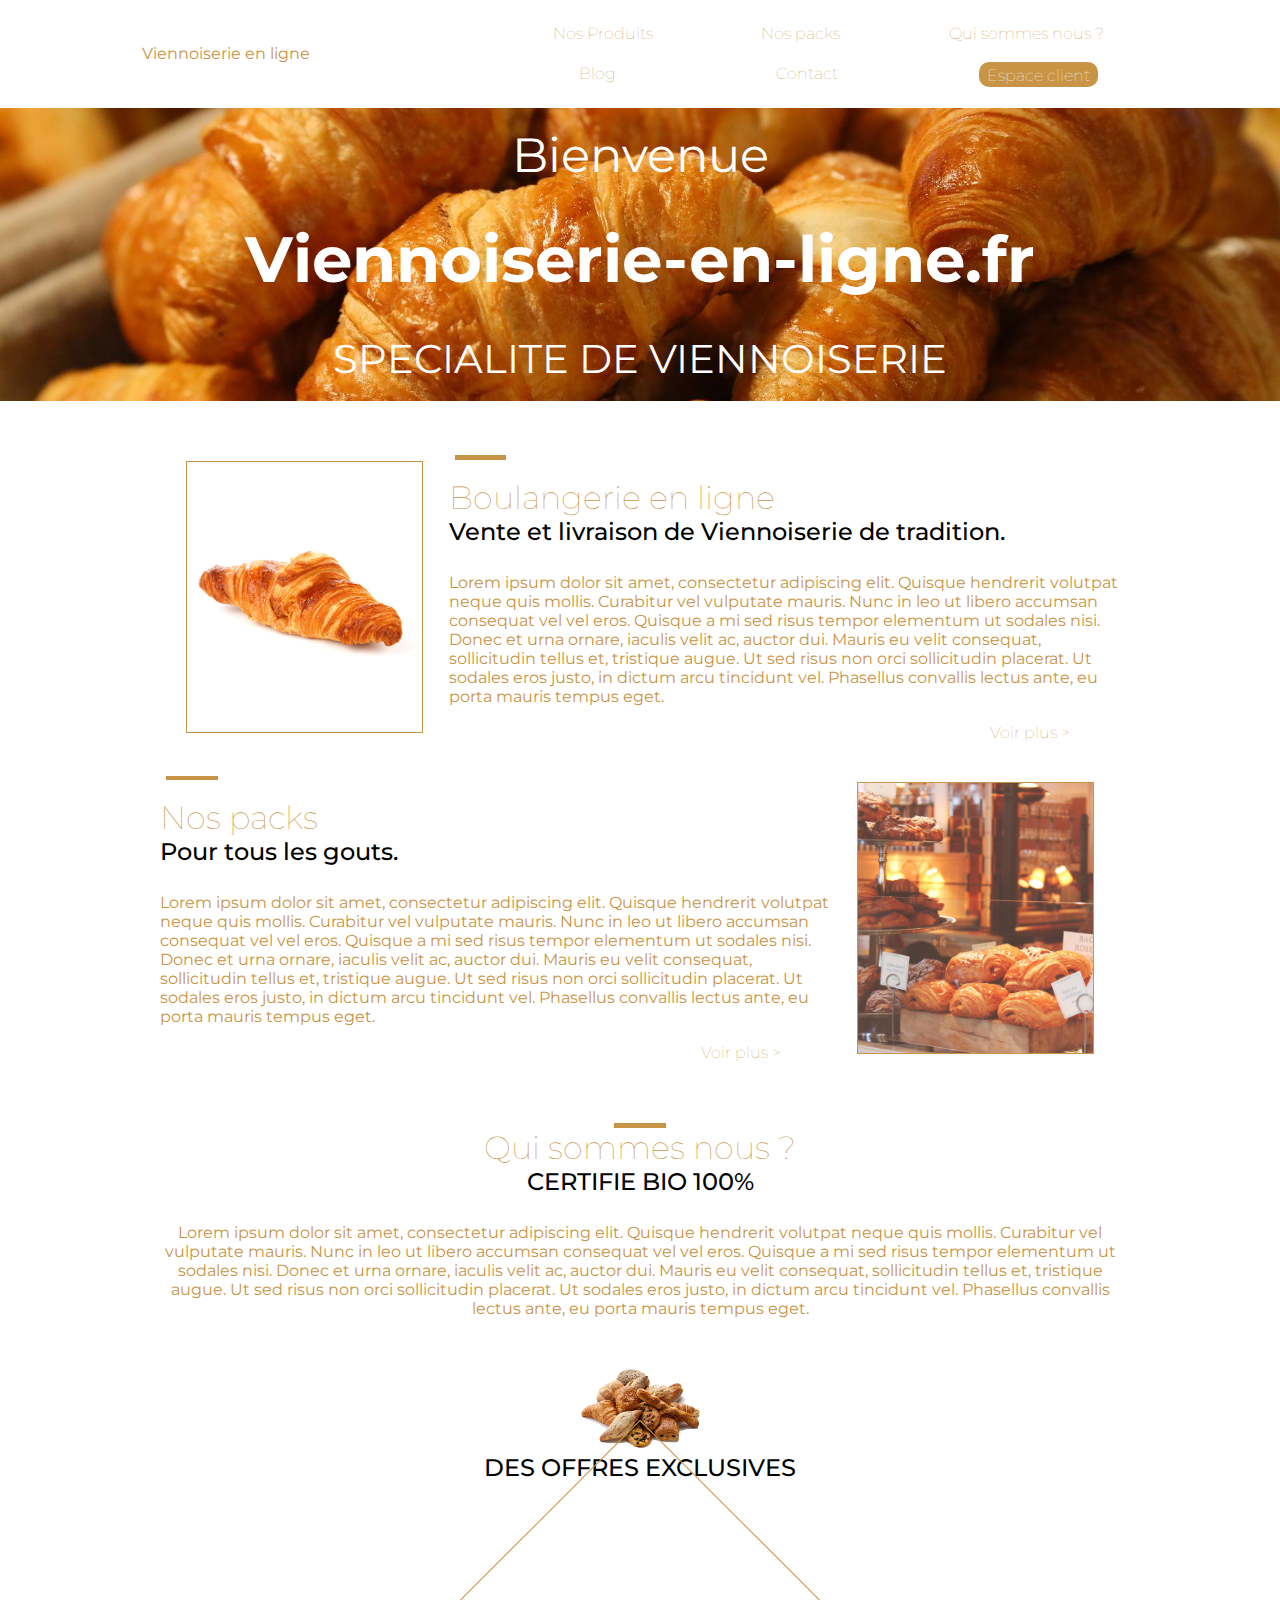
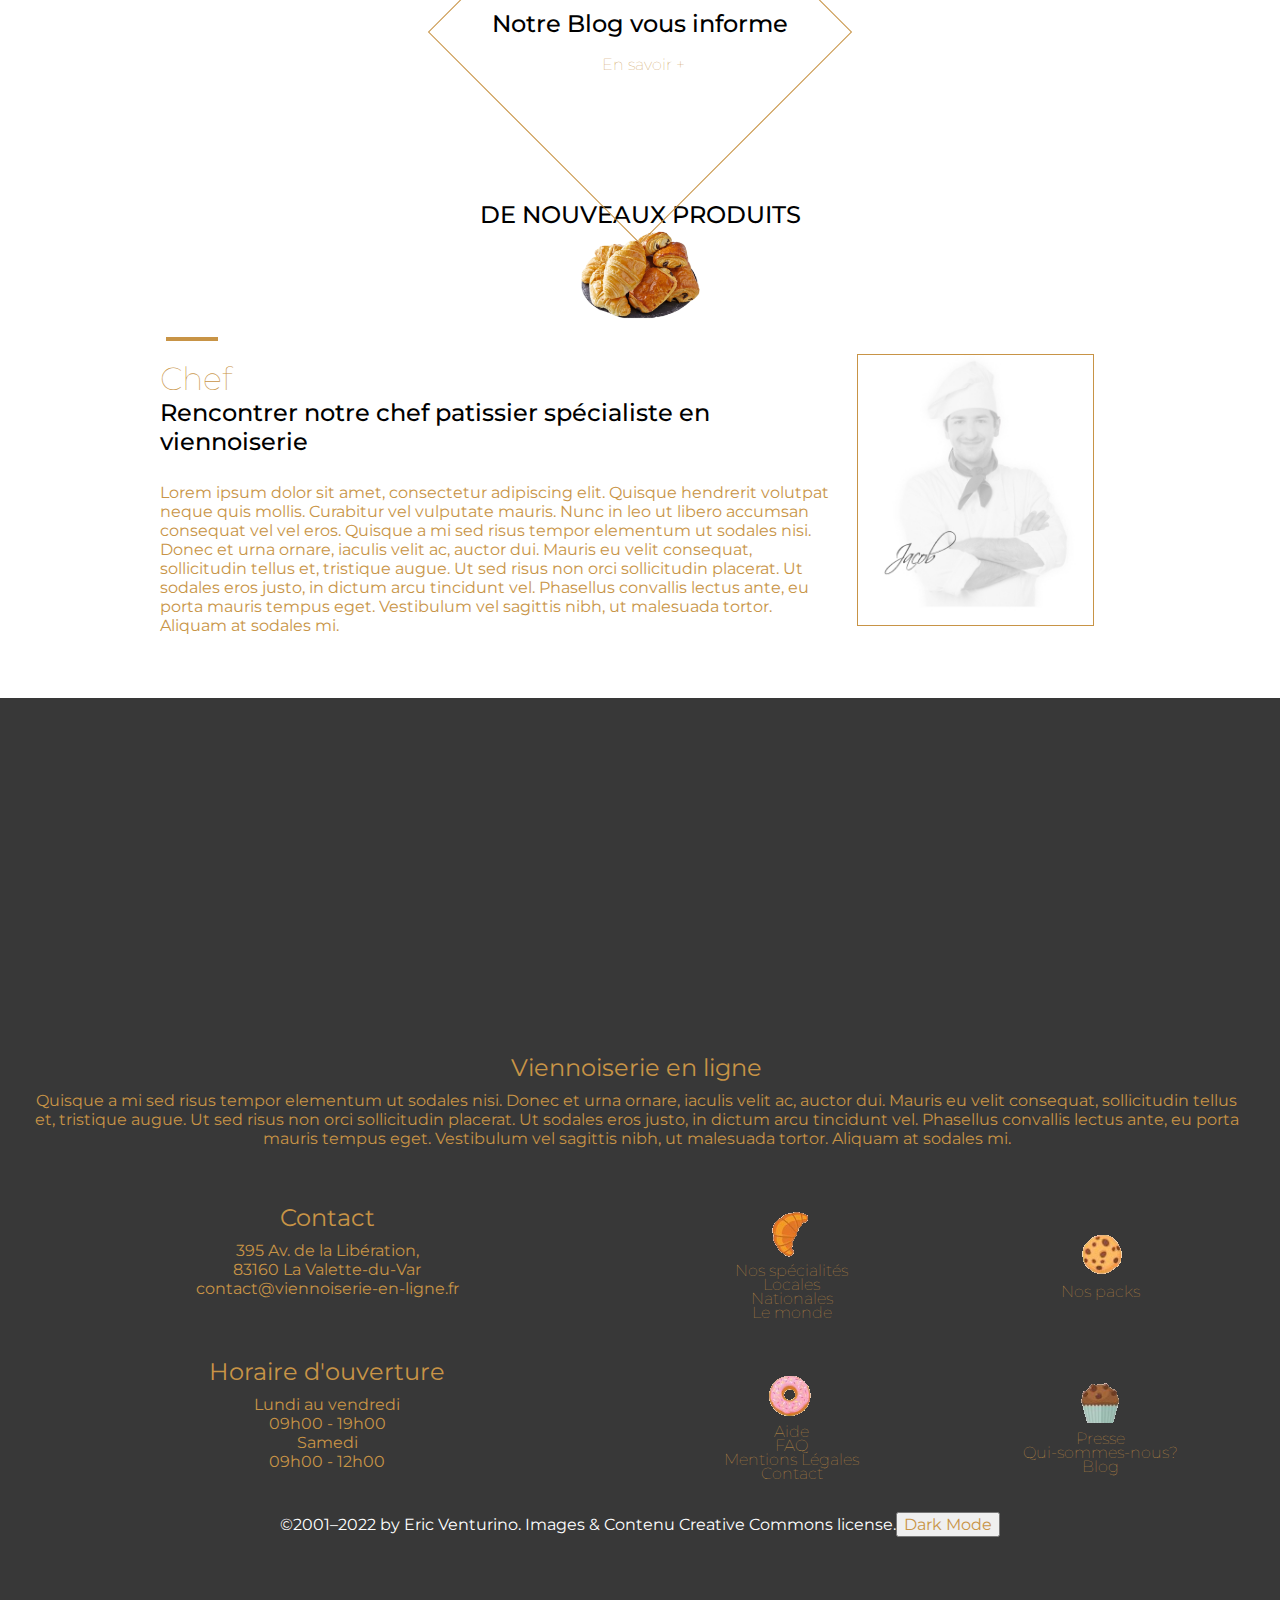
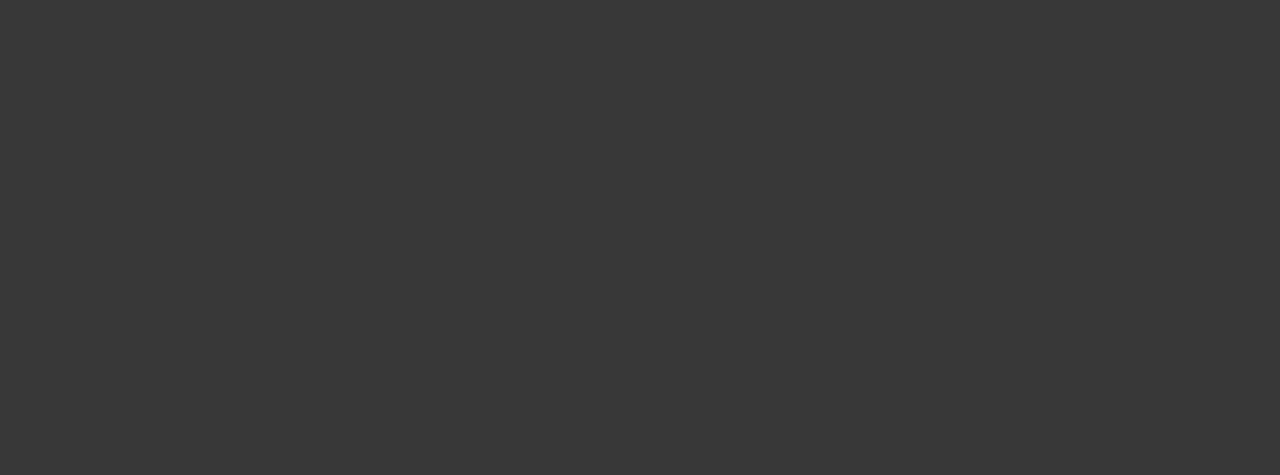
<file: index.html>
<!DOCTYPE html>
<html lang="fr">

<head>
    <meta charset="UTF-8">
    <meta http-equiv="X-UA-Compatible" content="IE=edge, chrome=1">
    <meta name="viewport" content="width=device-width, minimum-scale=1">
    <link rel="stylesheet" href="./css/index.css">
    <link rel="preconnect" href="https://fonts.googleapis.com">
    <link rel="preconnect" href="https://fonts.gstatic.com" crossorigin>
    <link href="https://fonts.googleapis.com/css2?family=Montserrat:wght@400;700&display=swap" rel="stylesheet">
    <link rel="icon" type="image" href="https://img.icons8.com/emoji/344/croissant-emoji.png">
    <script src="./script/script_menu.js" defer></script>
    <title>Viennoiserie-en-ligne</title>
</head>

<body>

    <!--  barre de menu -->
    <header>
        <nav class="nav-bar">
            <div class="Logo">
                <h4><a href="index.html">Viennoiserie en ligne</a></h4>
            </div>
            <ul class="nav-links">
                <li>
                    <a href="./pages/nos_produits.html">Nos Produits</a>
                </li>
                <li>
                    <a href="./pages/nos_packs.html">Nos packs</a>
                </li>
                <li>
                    <a href="./pages/qui_sommes_nous.html">Qui sommes nous ?</a>
                </li>
                <li>
                    <a href="./pages/blog.html">Blog</a>
                </li>
                <li>
                    <a href="./pages/contact.html">Contact</a>
                </li>
                <li>
                    <a href="../pages/espace_client.html" class="client">Espace client</a>
                </li>
            </ul>
            <div class="burger">
                <div class="line1"></div>
                <div class="line2"></div>
                <div class="line3"></div>
            </div>
        </nav>
        <section class="presentation">
            <p class="bienvenue"> Bienvenue</p>
            <h1>
                Viennoiserie-en-ligne.fr
            </h1>
            <p class="specialite">SPECIALITE DE VIENNOISERIE</p>
        </section>
    </header>
    <main>
        <article>
            
            <section>
                <div class="bloc-1">
                    <div class="carre">
                        <div class="croissant image"></div>
                    </div>
                    <div class="container-droite">
                        <div class="barre"></div>
                        <h2>Boulangerie en ligne</h2>
                        <h3 class="">Vente et livraison de Viennoiserie de tradition.</h3>
                        <p class="text">Lorem ipsum dolor sit amet, consectetur adipiscing elit. Quisque hendrerit
                            volutpat neque quis mollis. Curabitur vel vulputate mauris. Nunc in leo ut libero
                            accumsan
                            consequat vel vel eros. Quisque a mi sed risus tempor elementum ut sodales nisi. Donec
                            et
                            urna ornare, iaculis velit ac, auctor dui. Mauris eu velit consequat, sollicitudin
                            tellus
                            et, tristique augue. Ut sed risus non orci sollicitudin placerat. Ut sodales eros justo,
                            in
                            dictum arcu tincidunt vel. Phasellus convallis lectus ante, eu porta mauris tempus eget.
                        </p>
                        <p class="plus"><a href="./pages/qui_sommes_nous.html">Voir plus ></a> </p>
                    </div>
                </div>
            </section>
            <section class="bloc-2">
                <div class="container-gauche">
                    <div class="barre"></div>
                    <h2>Nos packs</h2>
                    <h3>Pour tous les gouts.</h3>
                    <p class="text">Lorem ipsum dolor sit amet, consectetur adipiscing elit. Quisque hendrerit
                        volutpat
                        neque quis mollis. Curabitur vel vulputate mauris. Nunc in leo ut libero accumsan consequat
                        vel
                        vel eros. Quisque a mi sed risus tempor elementum ut sodales nisi. Donec et urna ornare,
                        iaculis
                        velit ac, auctor dui. Mauris eu velit consequat, sollicitudin tellus et, tristique augue. Ut
                        sed
                        risus non orci sollicitudin placerat. Ut sodales eros justo, in dictum arcu tincidunt vel.
                        Phasellus convallis lectus ante, eu porta mauris tempus eget. </p>
                    <p class="plus"><a href="./pages/nos_packs.html"> Voir plus ></a> </p>
                </div>
                <div class="carre">
                    <div class=" imageb boutique"></div>
                </div>
            </section>
            <section class="bloc-3">
                <div class="center">
                    <div class="barre auto"></div>
                    <h2>Qui sommes nous ?</h2>
                    <h3>CERTIFIE BIO 100%</h3>
                    <p class="text">Lorem ipsum dolor sit amet, consectetur adipiscing elit. Quisque hendrerit volutpat
                        neque quis mollis. Curabitur vel vulputate mauris. Nunc in leo ut libero accumsan consequat vel
                        vel eros. Quisque a mi sed risus tempor elementum ut sodales nisi. Donec et urna ornare, iaculis
                        velit ac, auctor dui. Mauris eu velit consequat, sollicitudin tellus et, tristique augue. Ut sed
                        risus non orci sollicitudin placerat. Ut sodales eros justo, in dictum arcu tincidunt vel.
                        Phasellus convallis lectus ante, eu porta mauris tempus eget. </p>
                </div>
            </section>
            <section class="bloc-4">
                <div class="image-bloc">
                    <div class="offre image"></div>
                    <h3 class="decallage">DES OFFRES EXCLUSIVES</h3>
                </div>
                <div>
                    <div class="losange"></div>
                    <h3 class="blog">Notre Blog vous informe</h3>
                    <p class="plus"><a href="#" class="savoir"> En savoir +</a> </p>
                </div>
                <div class="image-bloc2">
                    <h3 class="decallage">DE NOUVEAUX PRODUITS</h3>
                    <div class="produit image"></div>
                </div>
            </section>
            <section class="bloc-5">
                <div class="container-gauche">
                    <div class="barre"></div>
                    <h2>Chef</h2>
                    <h3>Rencontrer notre chef patissier spécialiste en viennoiserie</h3>
                    <p class="text">Lorem ipsum dolor sit amet, consectetur adipiscing elit. Quisque hendrerit
                        volutpat
                        neque quis mollis. Curabitur vel vulputate mauris. Nunc in leo ut libero accumsan consequat
                        vel
                        vel
                        eros. Quisque a mi sed risus tempor elementum ut sodales nisi. Donec et urna ornare, iaculis
                        velit
                        ac, auctor dui. Mauris eu velit consequat, sollicitudin tellus et, tristique augue. Ut sed
                        risus
                        non
                        orci sollicitudin placerat. Ut sodales eros justo, in dictum arcu tincidunt vel. Phasellus
                        convallis
                        lectus ante, eu porta mauris tempus eget. Vestibulum vel sagittis nibh, ut malesuada tortor.
                        Aliquam
                        at sodales mi. </p>
                </div>
                <div class="carre">
                    <div class=" image chef"></div>
                </div>
            </section>

     
        </article>
    </main>
    <footer class="footerm">
        <section class="bloc-6">
            <iframe
                src="https://www.google.com/maps/embed?pb=!1m18!1m12!1m3!1d2747.7785322341974!2d5.989501835651352!3d43.14296636477895!2m3!1f0!2f0!3f0!3m2!1i1024!2i768!4f13.1!3m3!1m2!1s0x12c91986a2866f79%3A0x529f1469823dc58a!2sAFPA!5e0!3m2!1sfr!2sfr!4v1656308183826!5m2!1sfr!2sfr"
                style="border:0;" class="map"></iframe>
        </section>
        <div class="tableau">
            <div class="element1">
                <p class="titre-footer">Viennoiserie en ligne</p>
                <p class="text-footer">Quisque a mi sed risus tempor elementum ut sodales nisi. Donec et urna
                    ornare,
                    iaculis
                    velit
                    ac, auctor dui. Mauris eu velit consequat, sollicitudin tellus et, tristique augue. Ut sed
                    risus
                    non
                    orci sollicitudin placerat. Ut sodales eros justo, in dictum arcu tincidunt vel. Phasellus
                    convallis
                    lectus ante, eu porta mauris tempus eget. Vestibulum vel sagittis nibh, ut malesuada tortor.
                    Aliquam
                    at sodales mi.</p>
            </div>
            <div class="element2">
                <p class="titre-footer">Contact</p>
                <p class="text-footer">395 Av. de la Libération,<br> 83160 La Valette-du-Var
                    <br> contact@viennoiserie-en-ligne.fr
                </p>
            </div>
            <div class="element3">
                <p class="titre-footer">Horaire d'ouverture</p>
                <p class="text-footer">Lundi au vendredi<br> 09h00 - 19h00 <br>
                    Samedi <br>09h00 - 12h00
                </p>
            </div>
            <div class="element4">
                <li><a href="#">Nos spécialités</a></li>
                <li><a href="#">Locales</a></li>
                <li><a href="#">Nationales</a></li>
                <li><a href="#">Le monde</a></li>
            </div>
            <div class="element5">
                <li><a href="./pages/nos_packs.html">Nos packs</a></li>
            </div>
            <div class="element6">
                <li><a href="#">Aide</a></li>
                <li><a href="#">FAQ</a></li>
                <li><a href="#">Mentions Légales</a></li>
                <li><a href="./pages/contact.html">Contact</a></li>
            </div>
            <div class="element7">
                <li><a href="#">Presse</a></li>
                <li><a href="./pages/qui_sommes_nous.html">Qui-sommes-nous?</a></li>
                <li><a href="./pages/blog.html">Blog</a></li>
            </div>
        </div>
        <p class="corporate"> ©2001–2022 by Eric Venturino. Images & Contenu Creative Commons license.<button>Dark Mode</button></p>
    </footer>
</body>

</html>
</file>
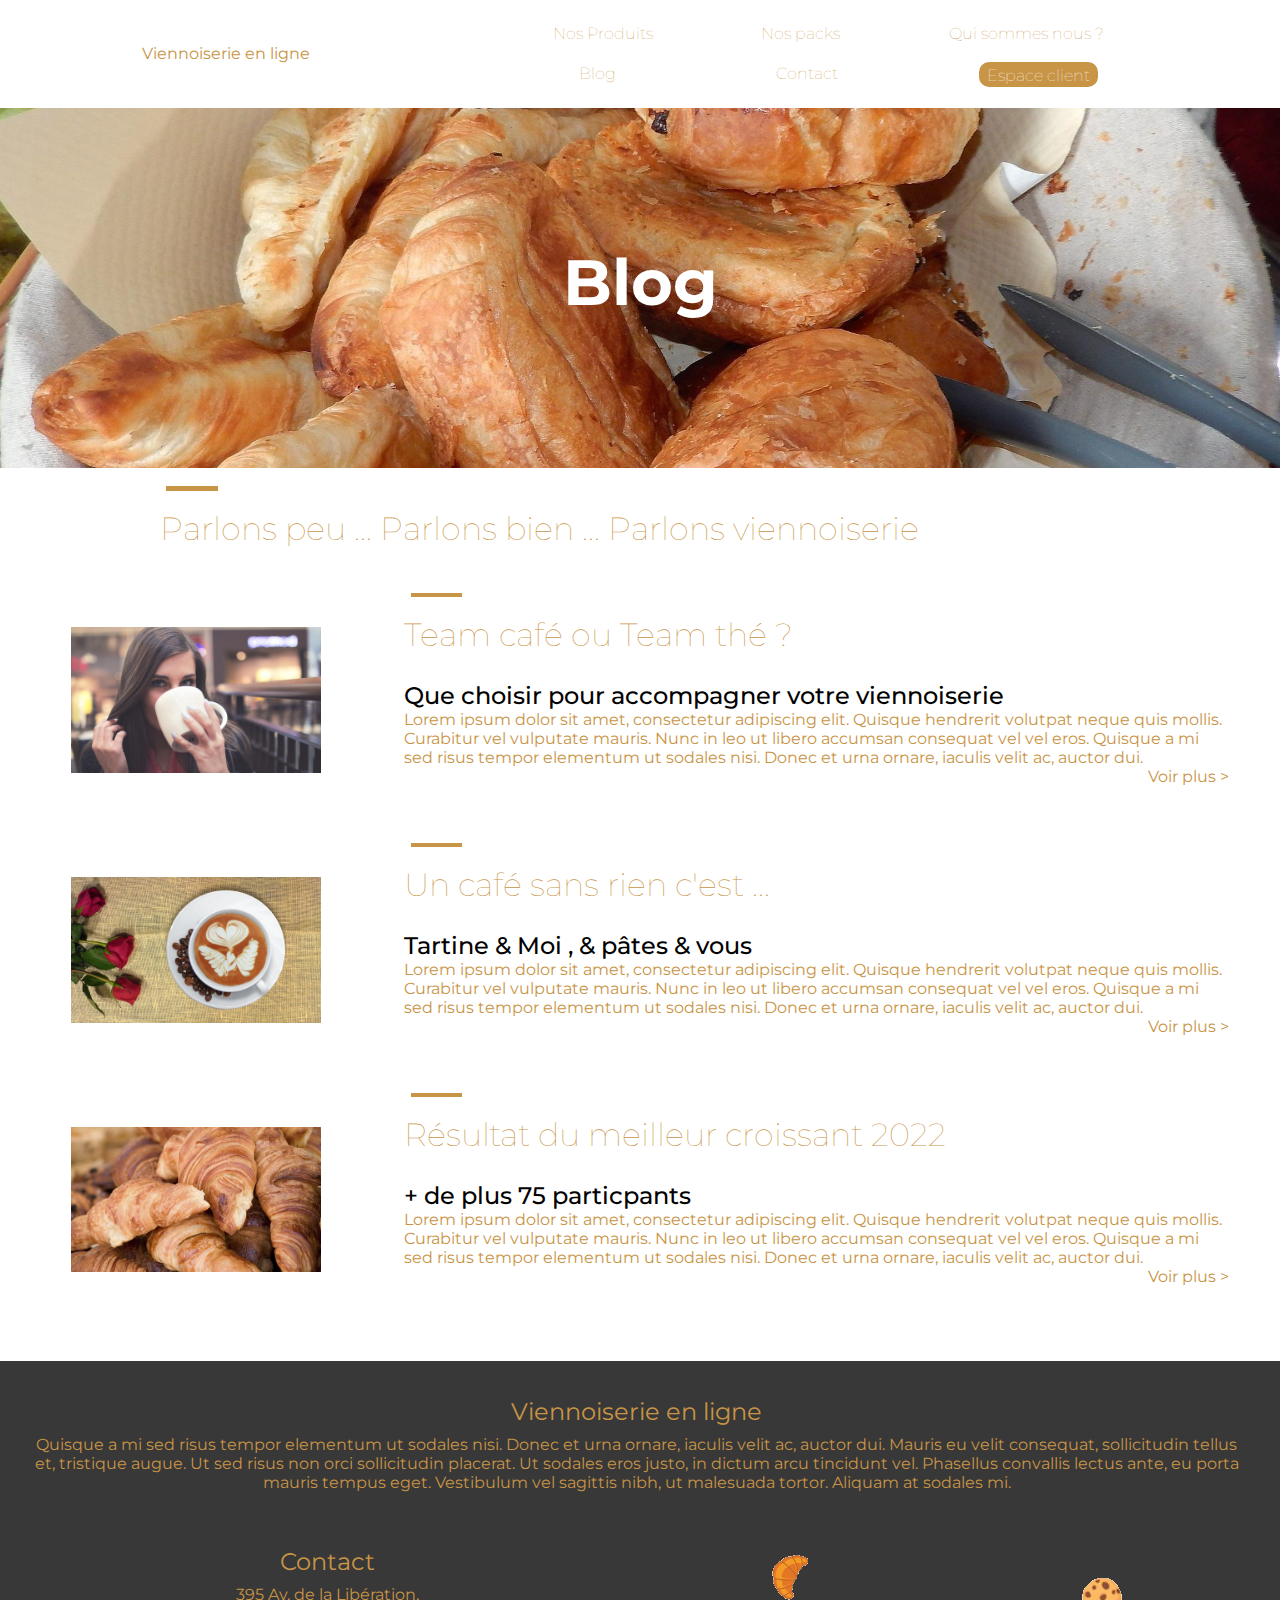
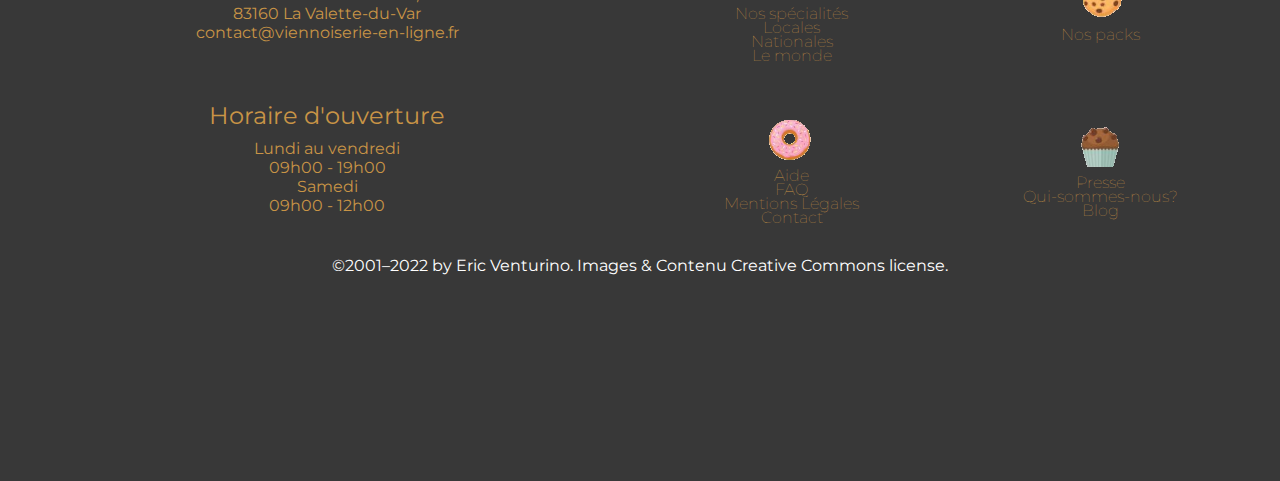
<file: pages/blog.html>
<!DOCTYPE html>
<html lang="fr">

<head>
    <meta charset="UTF-8">
    <meta http-equiv="X-UA-Compatible" content="IE=edge, chrome=1">
    <meta name="viewport" content="width=device-width, minimum-scale=1">
    <link rel="stylesheet" href="../css/index.css">
    <link rel="stylesheet" href="../css/pages_style.css">
    <link rel="preconnect" href="https://fonts.googleapis.com">
    <link rel="preconnect" href="https://fonts.gstatic.com" crossorigin>
    <link href="https://fonts.googleapis.com/css2?family=Montserrat:wght@400;700&display=swap" rel="stylesheet">
    <link rel="icon" type="image" href="https://img.icons8.com/emoji/344/croissant-emoji.png">
    <script src="../script/script_menu.js" defer></script>
    <title>Viennoiserie-en-ligne</title>
</head>

<body>

    <!--  barre de menu -->
    <header>
        <nav class="nav-bar">
            <div class="Logo">
                <h4><a href="../index.html">Viennoiserie en ligne</a></h4>
            </div>
            <ul class="nav-links">
                <li>
                    <a href="../pages/nos_produits.html">Nos Produits</a>
                </li>
                <li>
                    <a href="../pages/nos_packs.html">Nos packs</a>
                </li>
                <li>
                    <a href="../pages/qui_sommes_nous.html">Qui sommes nous ?</a>
                </li>
                <li>
                    <a href="../pages/blog.html">Blog</a>
                </li>
                <li>
                    <a href="../pages/contact.html">Contact</a>
                </li>
                <li>
                    <a href="../pages/espace_client.html" class="client">Espace client</a>
                </li>
            </ul>
            <div class="burger">
                <div class="line1"></div>
                <div class="line2"></div>
                <div class="line3"></div>
            </div>
        </nav>
        <section class="top-page mon-blog">
            <h1>
                Blog
            </h1>
        </section>
    </header>
    <main>
        <article>
           
            <section class="colonne-bloc reprise">
                <div class="barre"></div>
                <h2>Parlons peu ... Parlons bien ... Parlons viennoiserie</h2>
            </section>
            <section class="bloc-2 bloc-blog">
                <div class="image-produit team-cafe"></div>
                <div class="deca">
                    <div class="barre"></div>
                    <h2>Team café ou Team thé ?</h2>
                    <h3>Que choisir pour accompagner votre viennoiserie</h3>
                    <p>Lorem ipsum dolor sit amet, consectetur adipiscing elit. Quisque hendrerit volutpat neque quis
                        mollis. Curabitur vel vulputate mauris. Nunc in leo ut libero accumsan consequat vel vel eros.
                        Quisque a mi sed risus tempor elementum ut sodales nisi. Donec et urna ornare, iaculis velit ac,
                        auctor dui.</p>
                    <p class="plus">Voir plus ></p>
                </div>
            </section>
            <section class="bloc-2 bloc-blog">
                <div class="image-produit cafe-sans">

                </div>
                <div class="deca">
                    <div class="barre"></div>
                    <h2>Un café sans rien c'est ...</h2>
                    <h3>Tartine & Moi , & pâtes & vous</h3>
                    <p>Lorem ipsum dolor sit amet, consectetur adipiscing elit. Quisque hendrerit volutpat neque quis
                        mollis. Curabitur vel vulputate mauris. Nunc in leo ut libero accumsan consequat vel vel eros.
                        Quisque a mi sed risus tempor elementum ut sodales nisi. Donec et urna ornare, iaculis velit ac,
                        auctor dui.</p>
                    <p class="plus">Voir plus ></p>
                </div>
            </section>
            <section class="bloc-2 bloc-blog">
                <div class="image-produit concours"></div>
                <div class="deca">
                    <div class="barre"></div>
                    <h2>Résultat du meilleur croissant 2022</h2>
                    <h3>+ de plus 75 particpants</h3>
                    <p>Lorem ipsum dolor sit amet, consectetur adipiscing elit. Quisque hendrerit volutpat neque
                        quis
                        mollis. Curabitur vel vulputate mauris. Nunc in leo ut libero accumsan consequat vel vel
                        eros.
                        Quisque a mi sed risus tempor elementum ut sodales nisi. Donec et urna ornare, iaculis velit
                        ac,
                        auctor dui.</p>
                    <p class="plus">Voir plus ></p>
                </div>
            </section>

        </article>
    </main>
    <footer>

        <div class="tableau">
            <div class="element1">
                <p class="titre-footer">Viennoiserie en ligne</p>
                <p class="text-footer">Quisque a mi sed risus tempor elementum ut sodales nisi. Donec et urna
                    ornare,
                    iaculis
                    velit
                    ac, auctor dui. Mauris eu velit consequat, sollicitudin tellus et, tristique augue. Ut sed
                    risus
                    non
                    orci sollicitudin placerat. Ut sodales eros justo, in dictum arcu tincidunt vel. Phasellus
                    convallis
                    lectus ante, eu porta mauris tempus eget. Vestibulum vel sagittis nibh, ut malesuada tortor.
                    Aliquam
                    at sodales mi.</p>
            </div>
            <div class="element2">
                <p class="titre-footer">Contact</p>
                <p class="text-footer">395 Av. de la Libération,<br> 83160 La Valette-du-Var
                    <br> contact@viennoiserie-en-ligne.fr
                </p>
            </div>
            <div class="element3">
                <p class="titre-footer">Horaire d'ouverture</p>
                <p class="text-footer">Lundi au vendredi<br> 09h00 - 19h00 <br>
                    Samedi <br>09h00 - 12h00
                </p>
            </div>
            <div class="element4">
                <li><a href="#">Nos spécialités</a></li>
                <li><a href="#">Locales</a></li>
                <li><a href="#">Nationales</a></li>
                <li><a href="#">Le monde</a></li>
            </div>
            <div class="element5">
                <li><a href="./pages/nos_packs.html">Nos packs</a></li>
            </div>
            <div class="element6">
                <li><a href="#">Aide</a></li>
                <li><a href="#">FAQ</a></li>
                <li><a href="#">Mentions Légales</a></li>
                <li><a href="./pages/contact.html">Contact</a></li>
            </div>
            <div class="element7">
                <li><a href="#">Presse</a></li>
                <li><a href="./pages/qui_sommes_nous.html">Qui-sommes-nous?</a></li>
                <li><a href="./pages/blog.html">Blog</a></li>
            </div>
        </div>
        <p class="corporate"> ©2001–2022 by Eric Venturino. Images & Contenu Creative Commons license.</p>
    </footer>
</body>

</html>
</file>
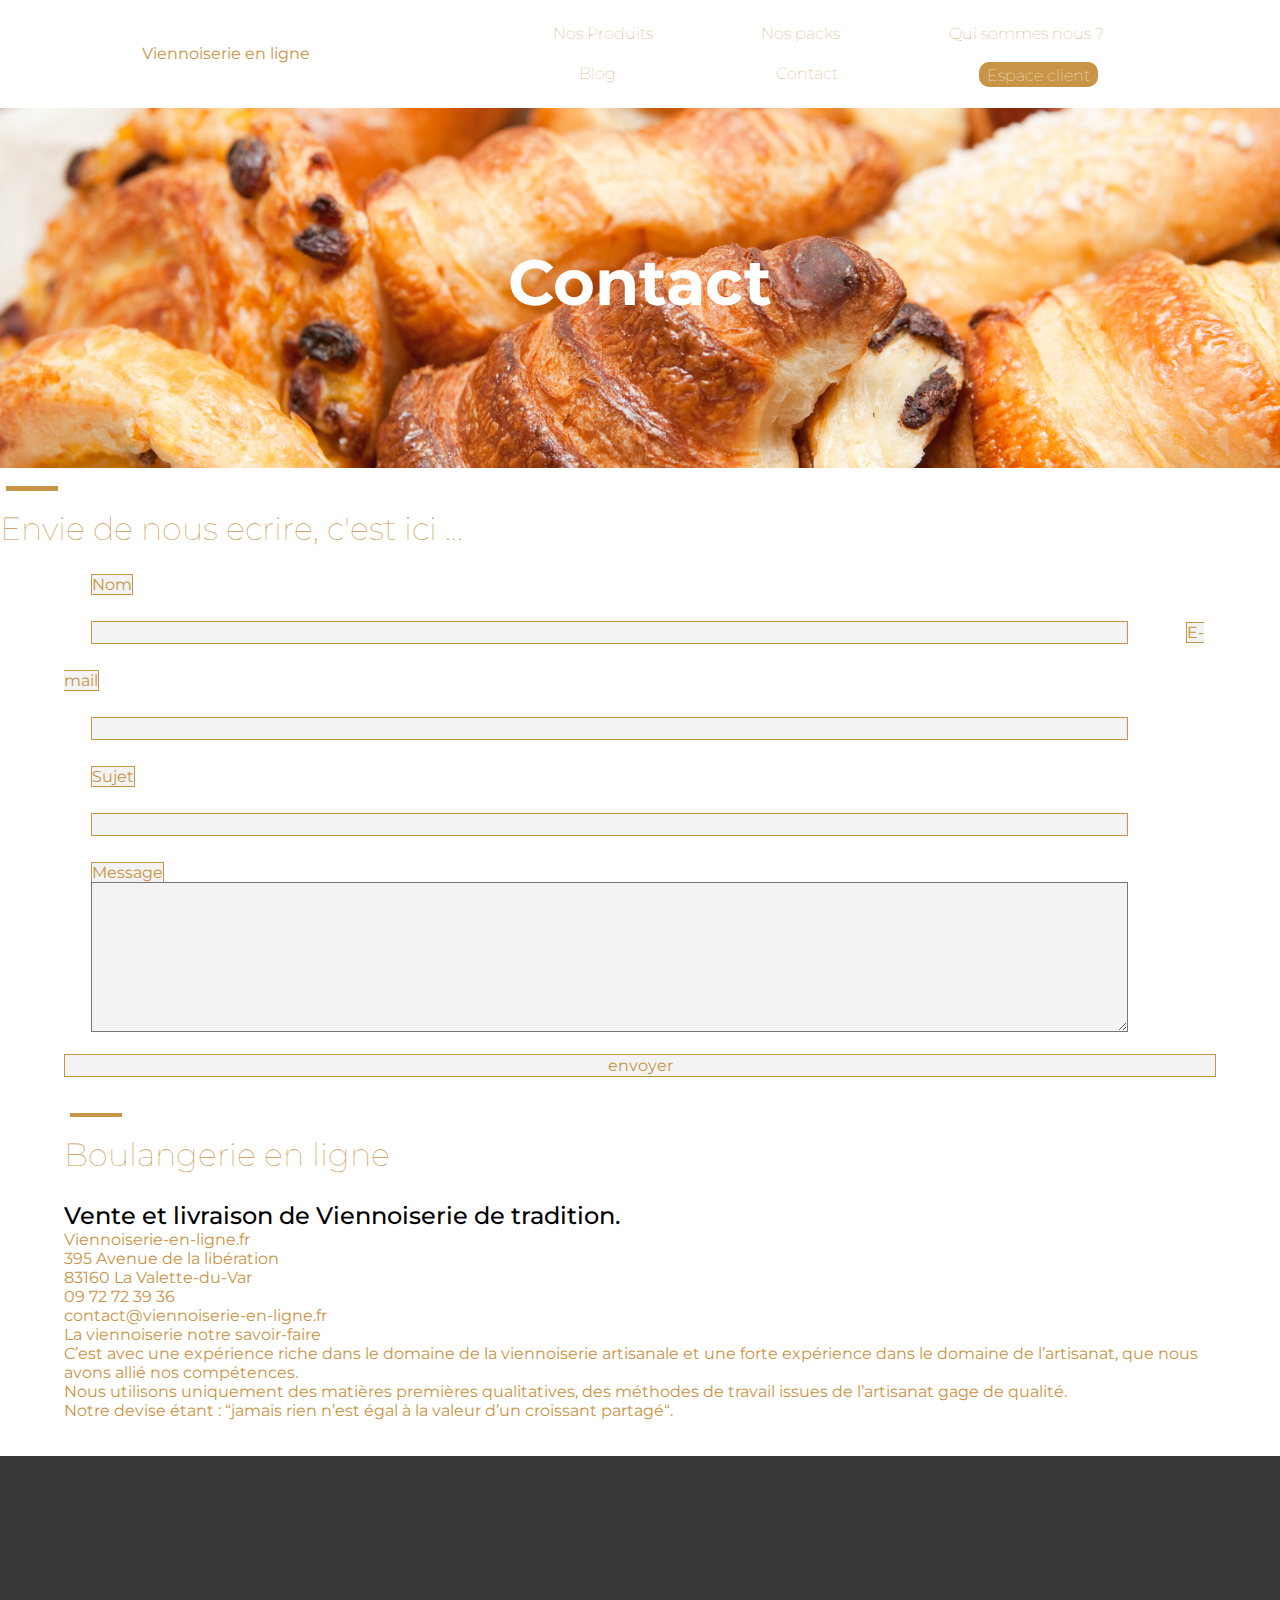
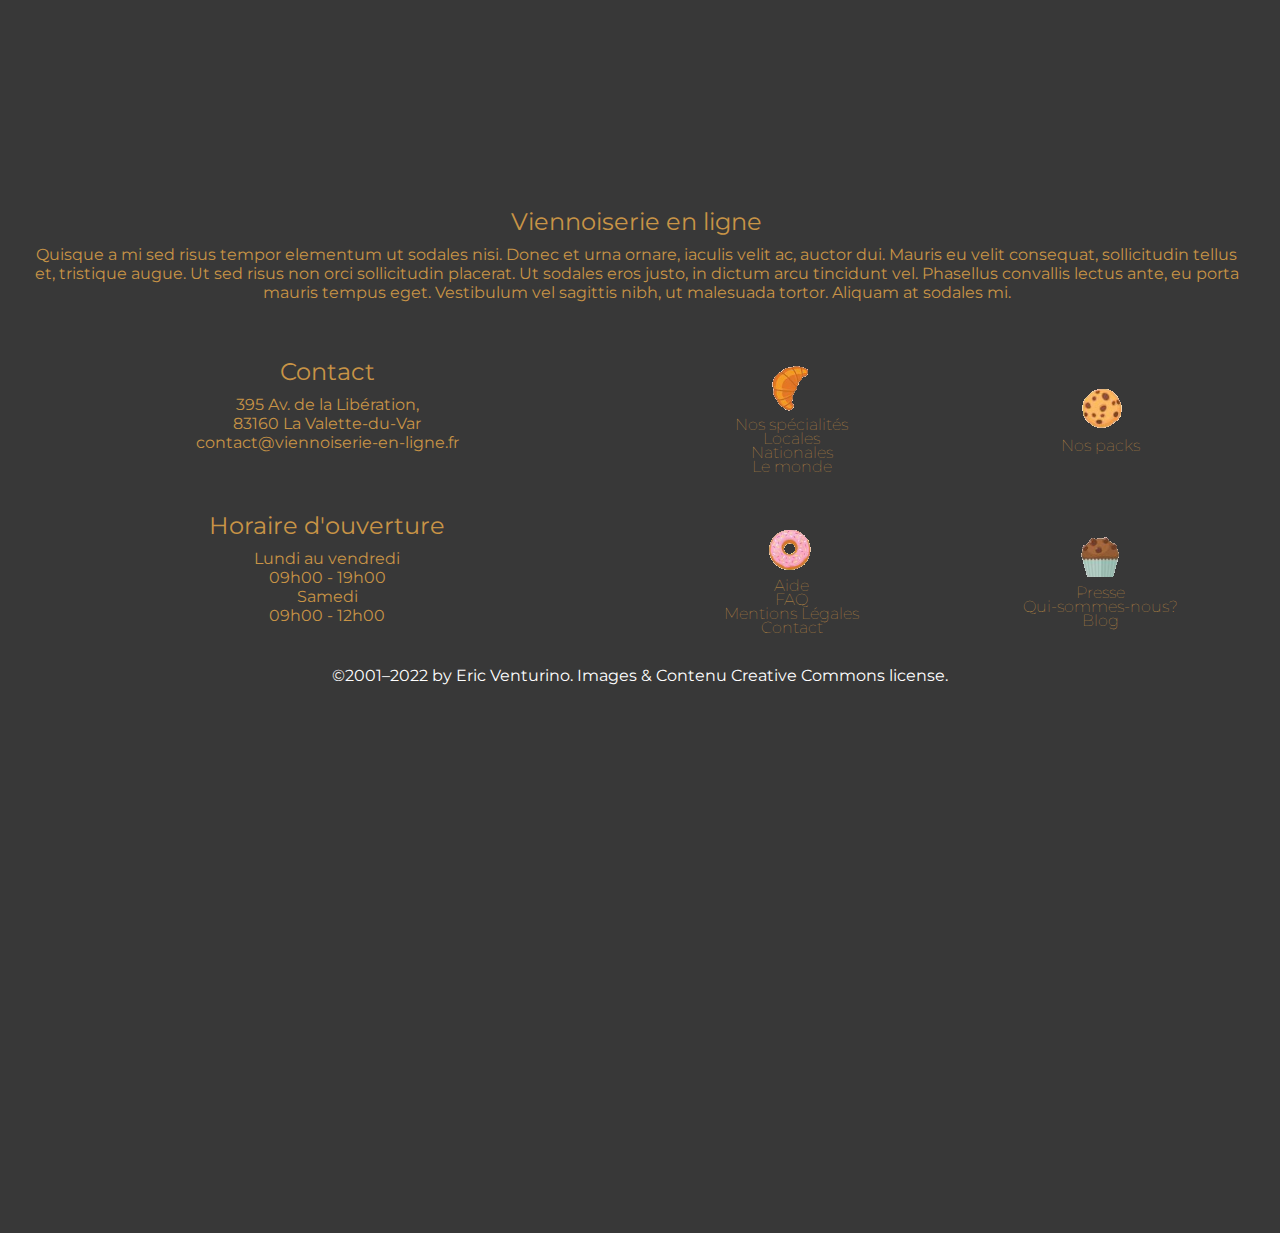
<file: pages/contact.html>
<!DOCTYPE html>
<html lang="fr">

<head>
    <meta charset="UTF-8">
    <meta http-equiv="X-UA-Compatible" content="IE=edge, chrome=1">
    <meta name="viewport" content="width=device-width, minimum-scale=1">
    <link rel="stylesheet" href="../css/index.css">
    <link rel="stylesheet" href="../css/pages_style.css">
    <link rel="preconnect" href="https://fonts.googleapis.com">
    <link rel="preconnect" href="https://fonts.gstatic.com" crossorigin>
    <link href="https://fonts.googleapis.com/css2?family=Montserrat:wght@400;700&display=swap" rel="stylesheet">
    <link rel="icon" type="image" href="https://img.icons8.com/emoji/344/croissant-emoji.png">
    <script src="../script/script_menu.js" defer></script>
    <title>Viennoiserie-en-ligne</title>
</head>

<body>

    <!--  barre de menu -->
    <header>
        <nav class="nav-bar">
            <div class="Logo">
                <h4><a href="../index.html">Viennoiserie en ligne</a></h4>
            </div>
            <ul class="nav-links">
                <li>
                    <a href="../pages/nos_produits.html">Nos Produits</a>
                </li>
                <li>
                    <a href="../pages/nos_packs.html">Nos packs</a>
                </li>
                <li>
                    <a href="../pages/qui_sommes_nous.html">Qui sommes nous ?</a>
                </li>
                <li>
                    <a href="../pages/blog.html">Blog</a>
                </li>
                <li>
                    <a href="../pages/contact.html">Contact</a>
                </li>
                <li>
                    <a href="../pages/espace_client.html" class="client">Espace client</a>
                </li>
            </ul>
            <div class="burger">
                <div class="line1"></div>
                <div class="line2"></div>
                <div class="line3"></div>
            </div>
        </nav>
        <section class="top-page contact">
            <h1>
                Contact
            </h1>
        </section>
    </header>
    <main>
        <article>
           
            <section>
                <div class="barre"></div>
                <h2>Envie de nous ecrire, c'est ici ...</h2>
            </section>
            <section class="formulaire">
                <div>
                    <form class="form">
                        <div class="form-nom"></div>
                        <label for="Nom">Nom</label>
                        <input id="cssform" type="text" value="" autocomplete="off" required>
                        <label for="email">E-mail</label>
                        <input id="cssform" type="email" value="" autocomplete="off" required>
                        <label for="sujet">Sujet</label>
                        <input id="cssform" type="text" value="" autocomplete="off" required>
                        <label for="Message">Message</label>
                        <textarea></textarea>

                        <input type="submit" value="envoyer" class="envoyer">
                    </form>
                </div>
                <div class="form-text">
                    <div class="barre"></div>
                    <h2>Boulangerie en ligne</h2>
                    <h3>Vente et livraison de Viennoiserie de tradition.</h3>
                    <p>
                        Viennoiserie-en-ligne.fr<br>

                        395 Avenue de la libération<br>
                        83160 La Valette-du-Var<br>
                        09 72 72 39 36<br>

                        contact@viennoiserie-en-ligne.fr<br>

                        La viennoiserie notre savoir-faire<br>

                        C’est avec une expérience riche dans le domaine de la viennoiserie artisanale et une forte
                        expérience dans le domaine de l’artisanat, que nous avons allié nos compétences.<br>

                        Nous utilisons uniquement des matières premières qualitatives, des méthodes de travail issues de
                        l’artisanat gage de qualité.<br>

                        Notre devise étant : “jamais rien n’est égal à la valeur d’un croissant partagé“.
                    </p>
                </div>
            </section>
          
        </article>
    </main>
    <footer class="footerm">
        <section class="map">
            <iframe
                src="https://www.google.com/maps/embed?pb=!1m18!1m12!1m3!1d2747.7785322341974!2d5.989501835651352!3d43.14296636477895!2m3!1f0!2f0!3f0!3m2!1i1024!2i768!4f13.1!3m3!1m2!1s0x12c91986a2866f79%3A0x529f1469823dc58a!2sAFPA!5e0!3m2!1sfr!2sfr!4v1656308183826!5m2!1sfr!2sfr"
                style="border:0;" class="map"></iframe>
        </section>
        <div class="tableau">
            <div class="element1">
                <p class="titre-footer">Viennoiserie en ligne</p>
                <p class="text-footer">Quisque a mi sed risus tempor elementum ut sodales nisi. Donec et urna
                    ornare,
                    iaculis
                    velit
                    ac, auctor dui. Mauris eu velit consequat, sollicitudin tellus et, tristique augue. Ut sed
                    risus
                    non
                    orci sollicitudin placerat. Ut sodales eros justo, in dictum arcu tincidunt vel. Phasellus
                    convallis
                    lectus ante, eu porta mauris tempus eget. Vestibulum vel sagittis nibh, ut malesuada tortor.
                    Aliquam
                    at sodales mi.</p>
            </div>
            <div class="element2">
                <p class="titre-footer">Contact</p>
                <p class="text-footer">395 Av. de la Libération,<br> 83160 La Valette-du-Var
                    <br> contact@viennoiserie-en-ligne.fr
                </p>
            </div>
            <div class="element3">
                <p class="titre-footer">Horaire d'ouverture</p>
                <p class="text-footer">Lundi au vendredi<br> 09h00 - 19h00 <br>
                    Samedi <br>09h00 - 12h00
                </p>
            </div>
            <div class="element4">
                <li><a href="#">Nos spécialités</a></li>
                <li><a href="#">Locales</a></li>
                <li><a href="#">Nationales</a></li>
                <li><a href="#">Le monde</a></li>
            </div>
            <div class="element5">
                <li><a href="./pages/nos_packs.html">Nos packs</a></li>
            </div>
            <div class="element6">
                <li><a href="#">Aide</a></li>
                <li><a href="#">FAQ</a></li>
                <li><a href="#">Mentions Légales</a></li>
                <li><a href="./pages/contact.html">Contact</a></li>
            </div>
            <div class="element7">
                <li><a href="#">Presse</a></li>
                <li><a href="./pages/qui_sommes_nous.html">Qui-sommes-nous?</a></li>
                <li><a href="./pages/blog.html">Blog</a></li>
            </div>
        </div>
        <p class="corporate"> ©2001–2022 by Eric Venturino. Images & Contenu Creative Commons license.</p>
    </footer>
</body>

</html>
</file>
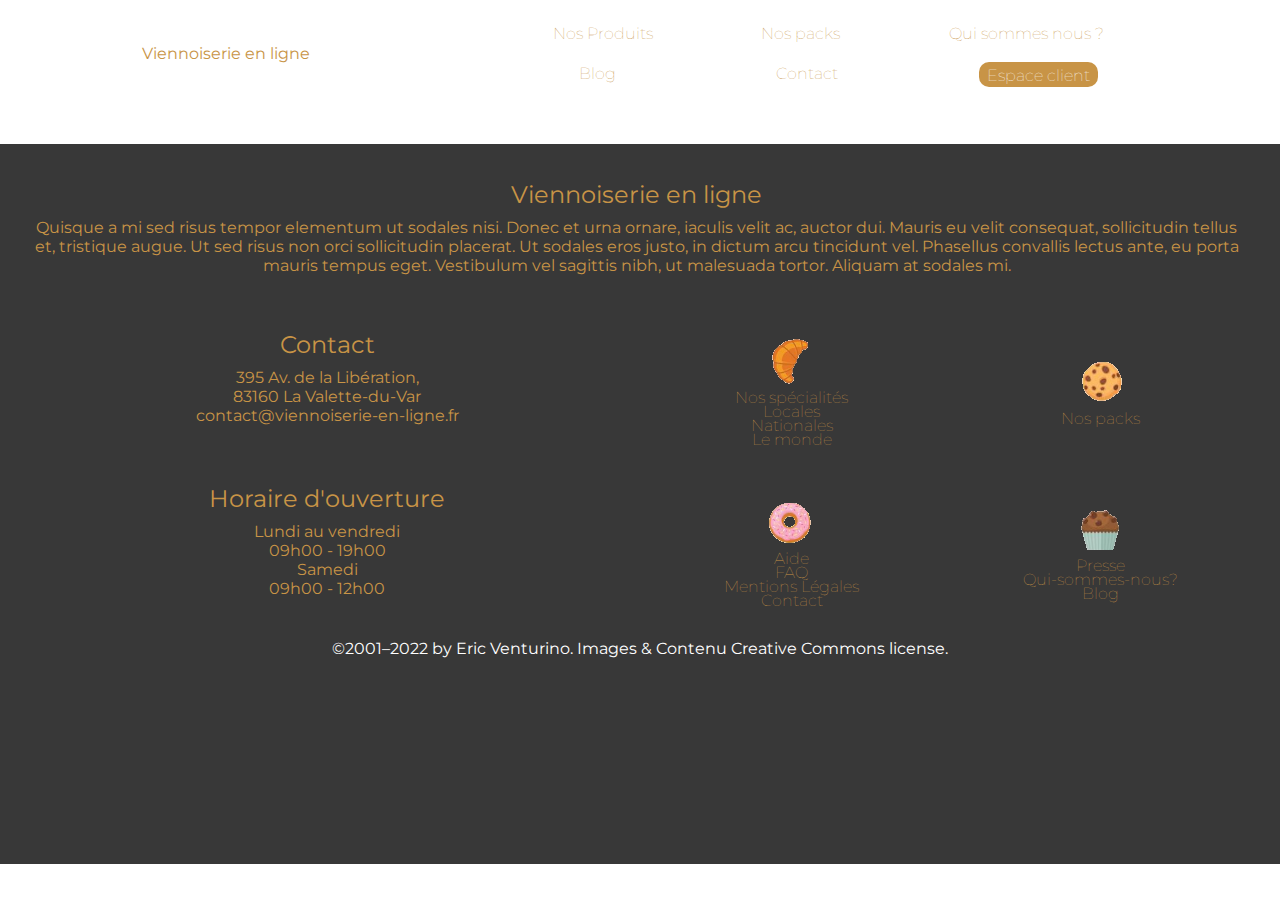
<file: pages/espace_client.html>
<!DOCTYPE html>
<html lang="fr">

<head>
    <meta charset="UTF-8">
    <meta http-equiv="X-UA-Compatible" content="IE=edge, chrome=1">
    <meta name="viewport" content="width=device-width, minimum-scale=1">
    <link rel="stylesheet" href="../css/index.css">
    <link rel="stylesheet" href="../css/pages_style.css">
    <link rel="preconnect" href="https://fonts.googleapis.com">
    <link rel="preconnect" href="https://fonts.gstatic.com" crossorigin>
    <link href="https://fonts.googleapis.com/css2?family=Montserrat:wght@400;700&display=swap" rel="stylesheet">
    <link rel="icon" type="image" href="https://img.icons8.com/emoji/344/croissant-emoji.png">
    <script src="../script/script_menu.js" defer></script>
    <title>Viennoiserie-en-ligne</title>
</head>

<body>

    <!--  barre de menu -->
    <header>
        <nav class="nav-bar">
            <div class="Logo">
                <h4><a href="../index.html">Viennoiserie en ligne</a></h4>
            </div>
            <ul class="nav-links">
                <li>
                    <a href="../pages/nos_produits.html">Nos Produits</a>
                </li>
                <li>
                    <a href="../pages/nos_packs.html">Nos packs</a>
                </li>
                <li>
                    <a href="../pages/qui_sommes_nous.html">Qui sommes nous ?</a>
                </li>
                <li>
                    <a href="../pages/blog.html">Blog</a>
                </li>
                <li>
                    <a href="../pages/contact.html">Contact</a>
                </li>
                <li>
                    <a href="../pages/espace_client.html" class="client">Espace client</a>
                </li>
            </ul>
            <div class="burger">
                <div class="line1"></div>
                <div class="line2"></div>
                <div class="line3"></div>
            </div>
        </nav>
    </header>
    <footer>

        <div class="tableau">
            <div class="element1">
                <p class="titre-footer">Viennoiserie en ligne</p>
                <p class="text-footer">Quisque a mi sed risus tempor elementum ut sodales nisi. Donec et urna
                    ornare,
                    iaculis
                    velit
                    ac, auctor dui. Mauris eu velit consequat, sollicitudin tellus et, tristique augue. Ut sed
                    risus
                    non
                    orci sollicitudin placerat. Ut sodales eros justo, in dictum arcu tincidunt vel. Phasellus
                    convallis
                    lectus ante, eu porta mauris tempus eget. Vestibulum vel sagittis nibh, ut malesuada tortor.
                    Aliquam
                    at sodales mi.</p>
            </div>
            <div class="element2">
                <p class="titre-footer">Contact</p>
                <p class="text-footer">395 Av. de la Libération,<br> 83160 La Valette-du-Var
                    <br> contact@viennoiserie-en-ligne.fr
                </p>
            </div>
            <div class="element3">
                <p class="titre-footer">Horaire d'ouverture</p>
                <p class="text-footer">Lundi au vendredi<br> 09h00 - 19h00 <br>
                    Samedi <br>09h00 - 12h00
                </p>
            </div>
            <div class="element4">
                <li><a href="#">Nos spécialités</a></li>
                <li><a href="#">Locales</a></li>
                <li><a href="#">Nationales</a></li>
                <li><a href="#">Le monde</a></li>
            </div>
            <div class="element5">
                <li><a href="./pages/nos_packs.html">Nos packs</a></li>
            </div>
            <div class="element6">
                <li><a href="#">Aide</a></li>
                <li><a href="#">FAQ</a></li>
                <li><a href="#">Mentions Légales</a></li>
                <li><a href="./pages/contact.html">Contact</a></li>
            </div>
            <div class="element7">
                <li><a href="#">Presse</a></li>
                <li><a href="./pages/qui_sommes_nous.html">Qui-sommes-nous?</a></li>
                <li><a href="./pages/blog.html">Blog</a></li>
            </div>
        </div>
        <p class="corporate"> ©2001–2022 by Eric Venturino. Images & Contenu Creative Commons license.</p>
    </footer>
</body>
</html>
</file>
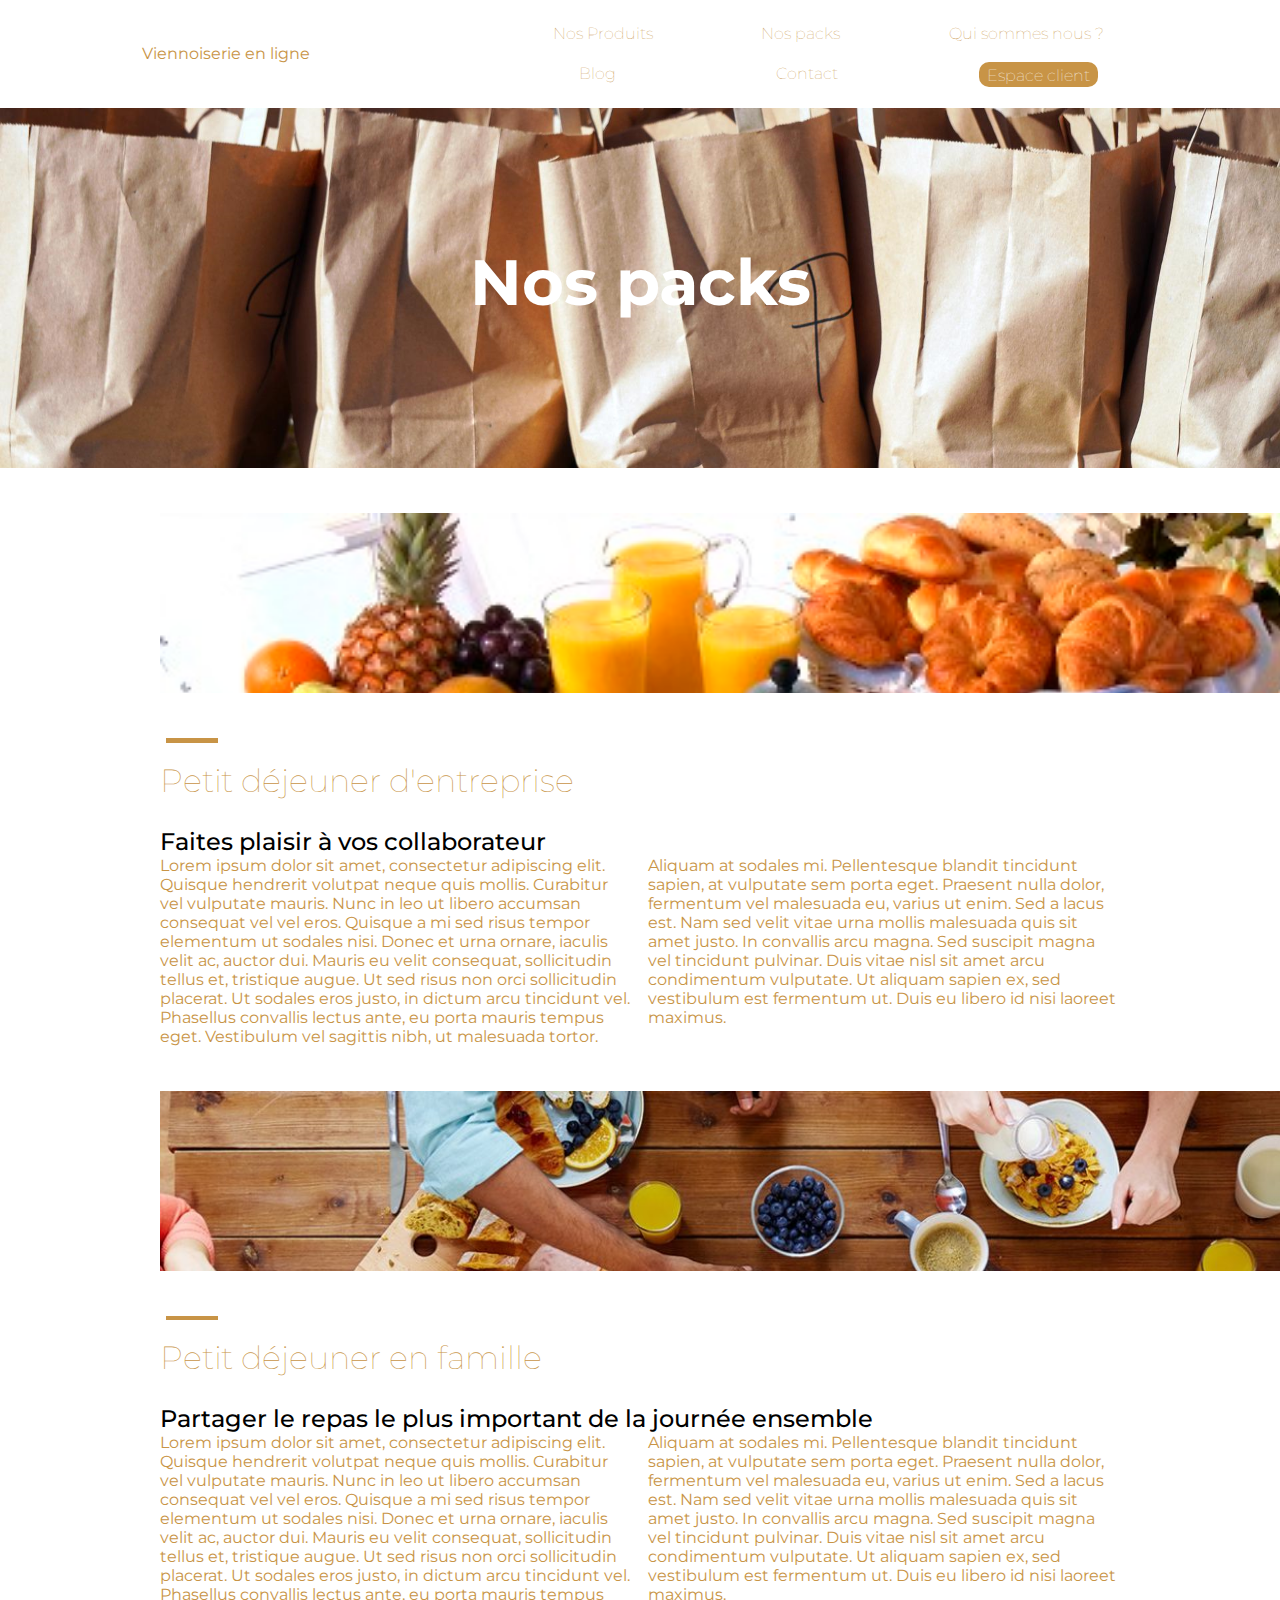
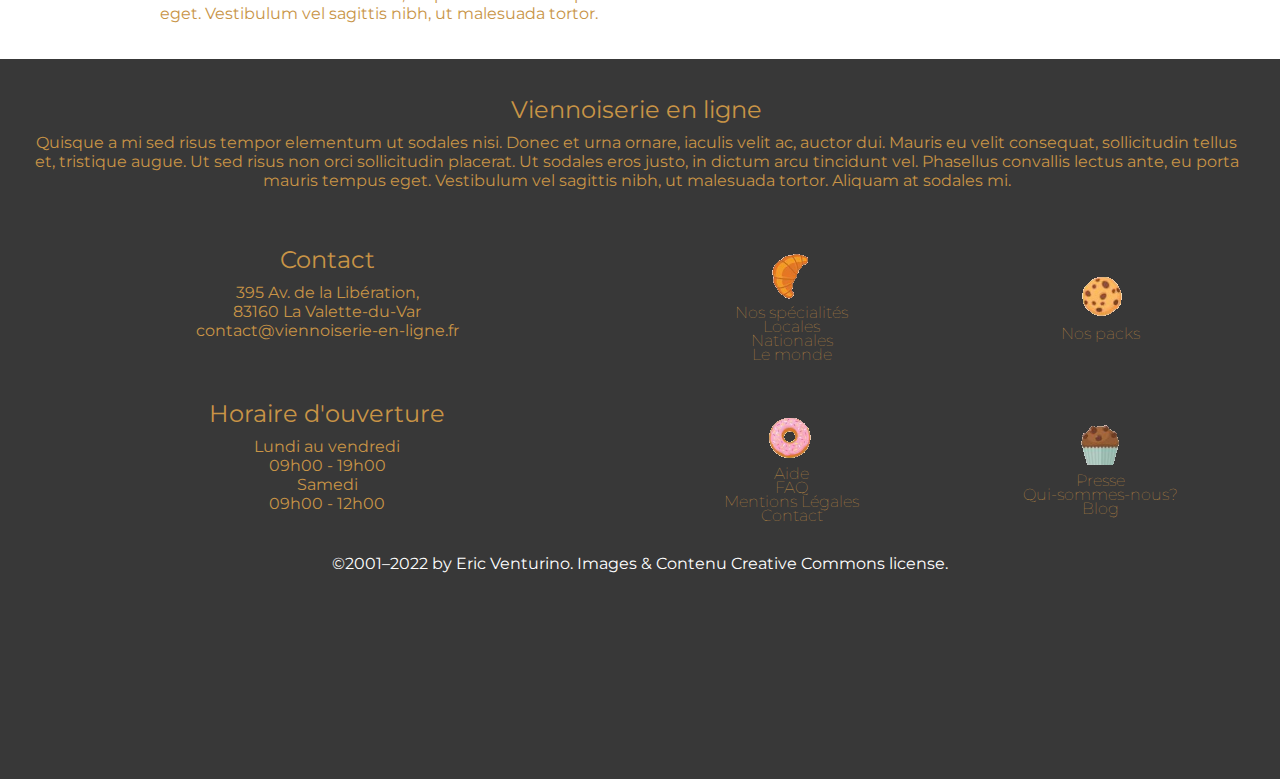
<file: pages/nos_packs.html>
<!DOCTYPE html>
<html lang="fr">

<head>
    <meta charset="UTF-8">
    <meta http-equiv="X-UA-Compatible" content="IE=edge, chrome=1">
    <meta name="viewport" content="width=device-width, minimum-scale=1">
    <link rel="stylesheet" href="../css/index.css">
    <link rel="stylesheet" href="../css/pages_style.css">
    <link rel="preconnect" href="https://fonts.googleapis.com">
    <link rel="preconnect" href="https://fonts.gstatic.com" crossorigin>
    <link href="https://fonts.googleapis.com/css2?family=Montserrat:wght@400;700&display=swap" rel="stylesheet">
    <link rel="icon" type="image" href="https://img.icons8.com/emoji/344/croissant-emoji.png">
    <script src="../script/script_menu.js" defer></script>
    <title>Viennoiserie en ligne - Nos packs</title>
</head>

<body>

    <!--  barre de menu -->
    <header>
        <nav class="nav-bar">
            <div class="Logo">
                <h4><a href="../index.html">Viennoiserie en ligne</a></h4>
            </div>
            <ul class="nav-links">
                <li>
                    <a href="../pages/nos_produits.html">Nos Produits</a>
                </li>
                <li>
                    <a href="../pages/nos_packs.html">Nos packs</a>
                </li>
                <li>
                    <a href="../pages/qui_sommes_nous.html">Qui sommes nous ?</a>
                </li>
                <li>
                    <a href="../pages/blog.html">Blog</a>
                </li>
                <li>
                    <a href="../pages/contact.html">Contact</a>
                </li>
                <li>
                    <a href="../pages/espace_client.html" class="client">Espace client</a>
                </li>
            </ul>
            <div class="burger">
                <div class="line1"></div>
                <div class="line2"></div>
                <div class="line3"></div>
            </div>
        </nav>
        <section class="top-page pack">
            <h1>
                Nos packs
            </h1>
        </section>
    </header>
    <main>
        <article>
  

            <section class="colonne-bloc">
                <div class="image-pack entreprise "></div>
                <div class="text-pack" >
                    <div class="barre"></div>
                    <h2>Petit déjeuner d'entreprise</h2>
                    <h3>Faites plaisir à vos collaborateur</h3>
                    <p class="text-p">Lorem ipsum dolor sit amet, consectetur adipiscing elit. Quisque hendrerit volutpat neque quis
                        mollis. Curabitur vel vulputate mauris. Nunc in leo ut libero accumsan consequat vel vel eros.
                        Quisque a mi sed risus tempor elementum ut sodales nisi. Donec et urna ornare, iaculis velit ac,
                        auctor dui. Mauris eu velit consequat, sollicitudin tellus et, tristique augue. Ut sed risus non
                        orci sollicitudin placerat. Ut sodales eros justo, in dictum arcu tincidunt vel. Phasellus
                        convallis lectus ante, eu porta mauris tempus eget. Vestibulum vel sagittis nibh, ut malesuada
                        tortor. Aliquam at sodales mi. Pellentesque blandit tincidunt sapien, at vulputate sem porta
                        eget. Praesent nulla dolor, fermentum vel malesuada eu, varius ut enim. Sed a lacus est. Nam sed
                        velit vitae urna mollis malesuada quis sit amet justo. In convallis arcu magna. Sed suscipit
                        magna vel tincidunt pulvinar. Duis vitae nisl sit amet arcu condimentum vulputate. Ut aliquam
                        sapien ex, sed vestibulum est fermentum ut. Duis eu libero id nisi laoreet maximus.</p>
                </div>
            </section>

            <section class="colonne-bloc">
                <div class="image-pack famille "></div>
                <div class="text-pack" >
                    <div class="barre"></div>
                    <h2>Petit déjeuner en famille</h2>
                    <h3>Partager le repas le plus important de la journée ensemble</h3>
                    <p class="text-p">Lorem ipsum dolor sit amet, consectetur adipiscing elit. Quisque hendrerit volutpat neque quis
                        mollis. Curabitur vel vulputate mauris. Nunc in leo ut libero accumsan consequat vel vel eros.
                        Quisque a mi sed risus tempor elementum ut sodales nisi. Donec et urna ornare, iaculis velit ac,
                        auctor dui. Mauris eu velit consequat, sollicitudin tellus et, tristique augue. Ut sed risus non
                        orci sollicitudin placerat. Ut sodales eros justo, in dictum arcu tincidunt vel. Phasellus
                        convallis lectus ante, eu porta mauris tempus eget. Vestibulum vel sagittis nibh, ut malesuada
                        tortor. Aliquam at sodales mi. Pellentesque blandit tincidunt sapien, at vulputate sem porta
                        eget. Praesent nulla dolor, fermentum vel malesuada eu, varius ut enim. Sed a lacus est. Nam sed
                        velit vitae urna mollis malesuada quis sit amet justo. In convallis arcu magna. Sed suscipit
                        magna vel tincidunt pulvinar. Duis vitae nisl sit amet arcu condimentum vulputate. Ut aliquam
                        sapien ex, sed vestibulum est fermentum ut. Duis eu libero id nisi laoreet maximus.</p>
                </div>
            </section>

        </article>
    </main>
    <footer>

        <div class="tableau">
            <div class="element1">
                <p class="titre-footer">Viennoiserie en ligne</p>
                <p class="text-footer">Quisque a mi sed risus tempor elementum ut sodales nisi. Donec et urna
                    ornare,
                    iaculis
                    velit
                    ac, auctor dui. Mauris eu velit consequat, sollicitudin tellus et, tristique augue. Ut sed
                    risus
                    non
                    orci sollicitudin placerat. Ut sodales eros justo, in dictum arcu tincidunt vel. Phasellus
                    convallis
                    lectus ante, eu porta mauris tempus eget. Vestibulum vel sagittis nibh, ut malesuada tortor.
                    Aliquam
                    at sodales mi.</p>
            </div>
            <div class="element2">
                <p class="titre-footer">Contact</p>
                <p class="text-footer">395 Av. de la Libération,<br> 83160 La Valette-du-Var
                    <br> contact@viennoiserie-en-ligne.fr
                </p>
            </div>
            <div class="element3">
                <p class="titre-footer">Horaire d'ouverture</p>
                <p class="text-footer">Lundi au vendredi<br> 09h00 - 19h00 <br>
                    Samedi <br>09h00 - 12h00
                </p>
            </div>
            <div class="element4">
                <li><a href="#">Nos spécialités</a></li>
                <li><a href="#">Locales</a></li>
                <li><a href="#">Nationales</a></li>
                <li><a href="#">Le monde</a></li>
            </div>
            <div class="element5">
                <li><a href="./pages/nos_packs.html">Nos packs</a></li>
            </div>
            <div class="element6">
                <li><a href="#">Aide</a></li>
                <li><a href="#">FAQ</a></li>
                <li><a href="#">Mentions Légales</a></li>
                <li><a href="./pages/contact.html">Contact</a></li>
            </div>
            <div class="element7">
                <li><a href="#">Presse</a></li>
                <li><a href="./pages/qui_sommes_nous.html">Qui-sommes-nous?</a></li>
                <li><a href="./pages/blog.html">Blog</a></li>
            </div>
        </div>
        <p class="corporate"> ©2001–2022 by Eric Venturino. Images & Contenu Creative Commons license.</p>
    </footer>
</body>

</html>
</file>
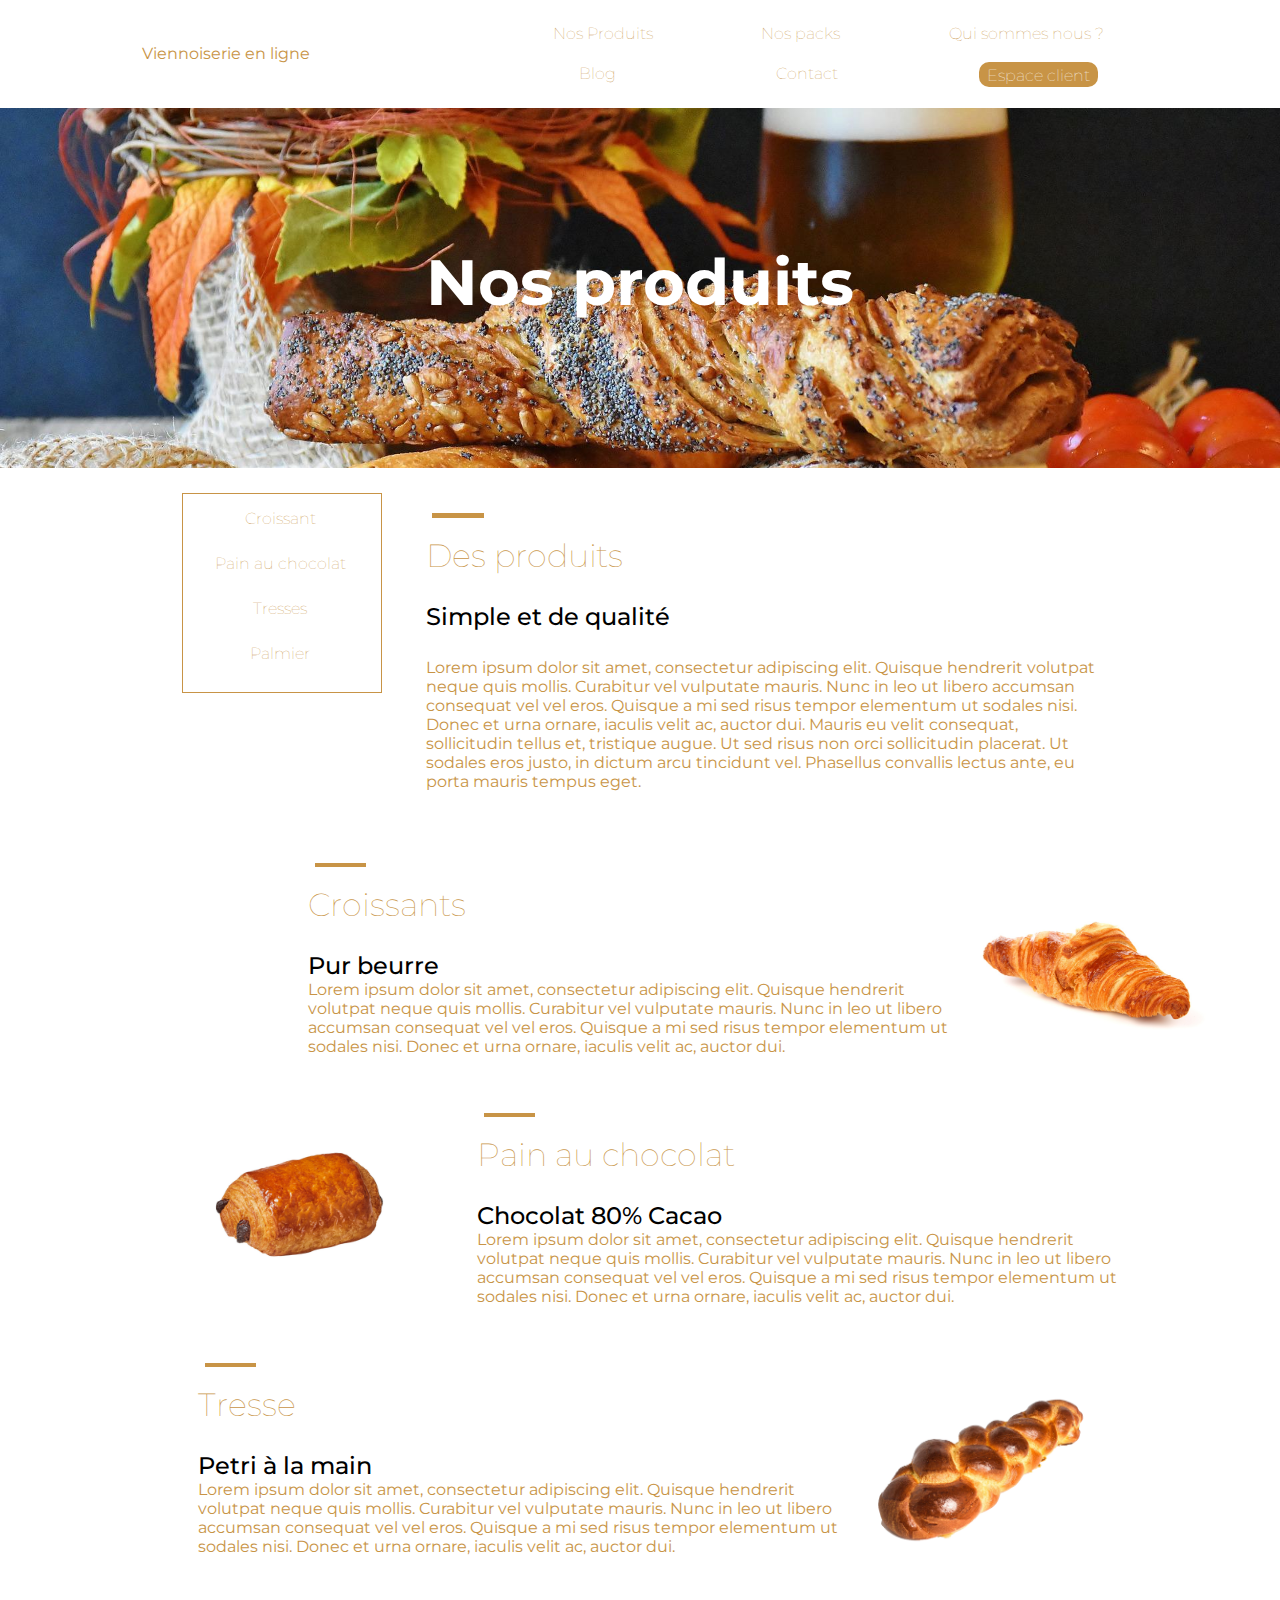
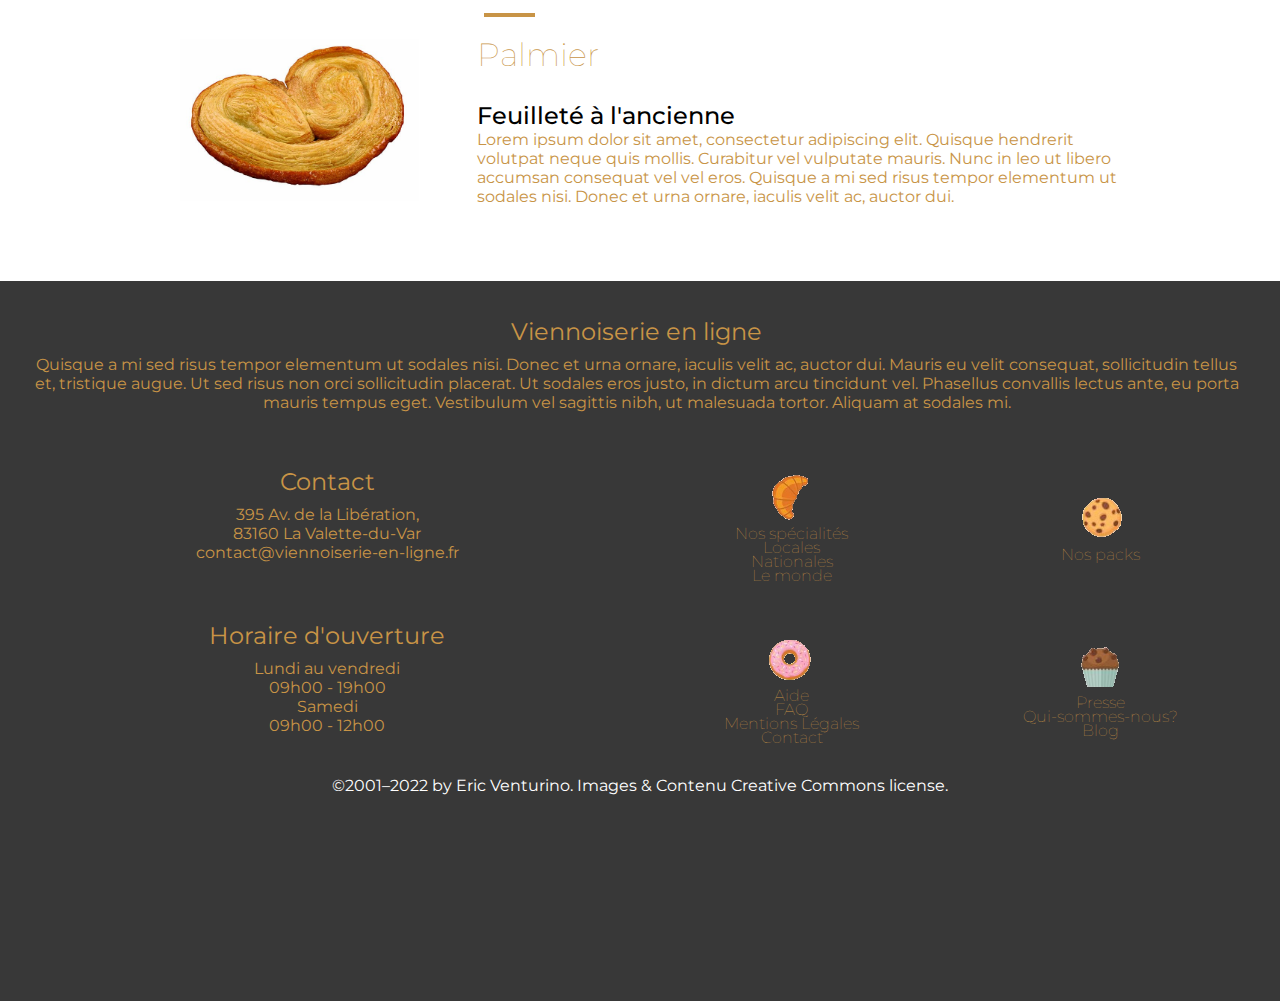
<file: pages/nos_produits.html>
<!DOCTYPE html>
<html lang="fr">

<head>
    <meta charset="UTF-8">
    <meta http-equiv="X-UA-Compatible" content="IE=edge, chrome=1">
    <meta name="viewport" content="width=device-width, minimum-scale=1">
    <link rel="stylesheet" href="../css/index.css">
    <link rel="stylesheet" href="../css/pages_style.css">
    <link rel="preconnect" href="https://fonts.googleapis.com">
    <link rel="preconnect" href="https://fonts.gstatic.com" crossorigin>
    <link href="https://fonts.googleapis.com/css2?family=Montserrat:wght@400;700&display=swap" rel="stylesheet">
    <link rel="icon" type="image" href="https://img.icons8.com/emoji/344/croissant-emoji.png">
    <script src="../script/script_menu.js" defer></script>
    <title>Viennoiserie en ligne - Nos produits</title>
</head>

<body>

    <!--  barre de menu -->
    <header>
        <nav class="nav-bar">
            <div class="Logo">
                <h4><a href="../index.html">Viennoiserie en ligne</a></h4>
            </div>
            <ul class="nav-links">
                <li>
                    <a href="../pages/nos_produits.html">Nos Produits</a>
                </li>
                <li>
                    <a href="../pages/nos_packs.html">Nos packs</a>
                </li>
                <li>
                    <a href="../pages/qui_sommes_nous.html">Qui sommes nous ?</a>
                </li>
                <li>
                    <a href="../pages/blog.html">Blog</a>
                </li>
                <li>
                    <a href="../pages/contact.html">Contact</a>
                </li>
                <li>
                    <a href="../pages/espace_client.html" class="client">Espace client</a>
                </li>
            </ul>
            <div class="burger">
                <div class="line1"></div>
                <div class="line2"></div>
                <div class="line3"></div>
            </div>
        </nav>
        <section class="top-page produits">
            <h1>
                Nos produits
            </h1>
        </section>
    </header>
    <main>
        <article>
    
            <section class="bloc-produits">
                <div class="carre">
                    <div class="list-produit">
                    <li><a href="#croissant"> Croissant</a></li>
                    <li><a href="#painchocolat"> Pain au chocolat</a></li>
                    <li><a href="#tresse"> Tresses</a></li>
                    <li><a href="#palmier"> Palmier</a></li>
                </div>
                </div>
                <div class="simple">
                    <div class="barre"></div>
                    <h2>Des produits</h2>
                    <h3>Simple et de qualité</h3>
                    <p class="text">Lorem ipsum dolor sit amet, consectetur adipiscing elit. Quisque hendrerit
                        volutpat
                        neque quis mollis. Curabitur vel vulputate mauris. Nunc in leo ut libero accumsan consequat
                        vel
                        vel eros. Quisque a mi sed risus tempor elementum ut sodales nisi. Donec et urna ornare,
                        iaculis
                        velit ac, auctor dui. Mauris eu velit consequat, sollicitudin tellus et, tristique augue. Ut
                        sed
                        risus non orci sollicitudin placerat. Ut sodales eros justo, in dictum arcu tincidunt vel.
                        Phasellus convallis lectus ante, eu porta mauris tempus eget. </p>
                </div>
            </section>
            <section class="bloc-produits" id="croissant">
                <div class="responsive">
                    <div class="barre"></div>
                    <h2>Croissants</h2>
                    <h3>Pur beurre</h3>
                    <p>Lorem ipsum dolor sit amet, consectetur adipiscing elit. Quisque hendrerit volutpat neque quis
                        mollis. Curabitur vel vulputate mauris. Nunc in leo ut libero accumsan consequat vel vel eros.
                        Quisque a mi sed risus tempor elementum ut sodales nisi. Donec et urna ornare, iaculis velit ac,
                        auctor dui.</p>
                </div>
                <div class="croissant image-produit"></div>
            </section>
            <section class="bloc-produits" id="painchocolat">
                <div class="pain-chocolat image-produit"></div>
                <div class="responsive">
                    <div class="barre"></div>
                    <h2>Pain au chocolat</h2>
                    <h3>Chocolat 80% Cacao</h3>
                    <p>Lorem ipsum dolor sit amet, consectetur adipiscing elit. Quisque hendrerit volutpat neque quis
                        mollis. Curabitur vel vulputate mauris. Nunc in leo ut libero accumsan consequat vel vel eros.
                        Quisque a mi sed risus tempor elementum ut sodales nisi. Donec et urna ornare, iaculis velit ac,
                        auctor dui.</p>
                </div>
            </section>
            <section class="bloc-produits" id="tresse">
                <div class="responsive">
                    <div class="barre"></div>
                    <h2>Tresse</h2>
                    <h3>Petri à la main</h3>
                    <p>Lorem ipsum dolor sit amet, consectetur adipiscing elit. Quisque hendrerit volutpat neque quis
                        mollis. Curabitur vel vulputate mauris. Nunc in leo ut libero accumsan consequat vel vel eros.
                        Quisque a mi sed risus tempor elementum ut sodales nisi. Donec et urna ornare, iaculis velit ac,
                        auctor dui.</p>
                </div>
                <div class="tresse image-produit"></div>
            </section>
            <section class="bloc-produits" id="palmier">
                <div class="palmier image-produit"></div>
                <div class="responsive">
                    <div class="barre"></div>
                    <h2>Palmier</h2>
                    <h3>Feuilleté à l'ancienne</h3>
                    <p>Lorem ipsum dolor sit amet, consectetur adipiscing elit. Quisque hendrerit volutpat neque quis
                        mollis. Curabitur vel vulputate mauris. Nunc in leo ut libero accumsan consequat vel vel eros.
                        Quisque a mi sed risus tempor elementum ut sodales nisi. Donec et urna ornare, iaculis velit ac,
                        auctor dui.</p>
                </div>
            </section>
        </article>
    </main>
    <footer>

        <div class="tableau">
            <div class="element1">
                <p class="titre-footer">Viennoiserie en ligne</p>
                <p class="text-footer">Quisque a mi sed risus tempor elementum ut sodales nisi. Donec et urna
                    ornare,
                    iaculis
                    velit
                    ac, auctor dui. Mauris eu velit consequat, sollicitudin tellus et, tristique augue. Ut sed
                    risus
                    non
                    orci sollicitudin placerat. Ut sodales eros justo, in dictum arcu tincidunt vel. Phasellus
                    convallis
                    lectus ante, eu porta mauris tempus eget. Vestibulum vel sagittis nibh, ut malesuada tortor.
                    Aliquam
                    at sodales mi.</p>
            </div>
            <div class="element2">
                <p class="titre-footer">Contact</p>
                <p class="text-footer">395 Av. de la Libération,<br> 83160 La Valette-du-Var
                    <br> contact@viennoiserie-en-ligne.fr
                </p>
            </div>
            <div class="element3">
                <p class="titre-footer">Horaire d'ouverture</p>
                <p class="text-footer">Lundi au vendredi<br> 09h00 - 19h00 <br>
                    Samedi <br>09h00 - 12h00
                </p>
            </div>
            <div class="element4">
                <li><a href="#">Nos spécialités</a></li>
                <li><a href="#">Locales</a></li>
                <li><a href="#">Nationales</a></li>
                <li><a href="#">Le monde</a></li>
            </div>
            <div class="element5">
                <li><a href="./pages/nos_packs.html">Nos packs</a></li>
            </div>
            <div class="element6">
                <li><a href="#">Aide</a></li>
                <li><a href="#">FAQ</a></li>
                <li><a href="#">Mentions Légales</a></li>
                <li><a href="./pages/contact.html">Contact</a></li>
            </div>
            <div class="element7">
                <li><a href="#">Presse</a></li>
                <li><a href="./pages/qui_sommes_nous.html">Qui-sommes-nous?</a></li>
                <li><a href="./pages/blog.html">Blog</a></li>
            </div>
        </div>
        <p class="corporate"> ©2001–2022 by Eric Venturino. Images & Contenu Creative Commons license.</p>
    </footer>
</body>

</html>
</file>
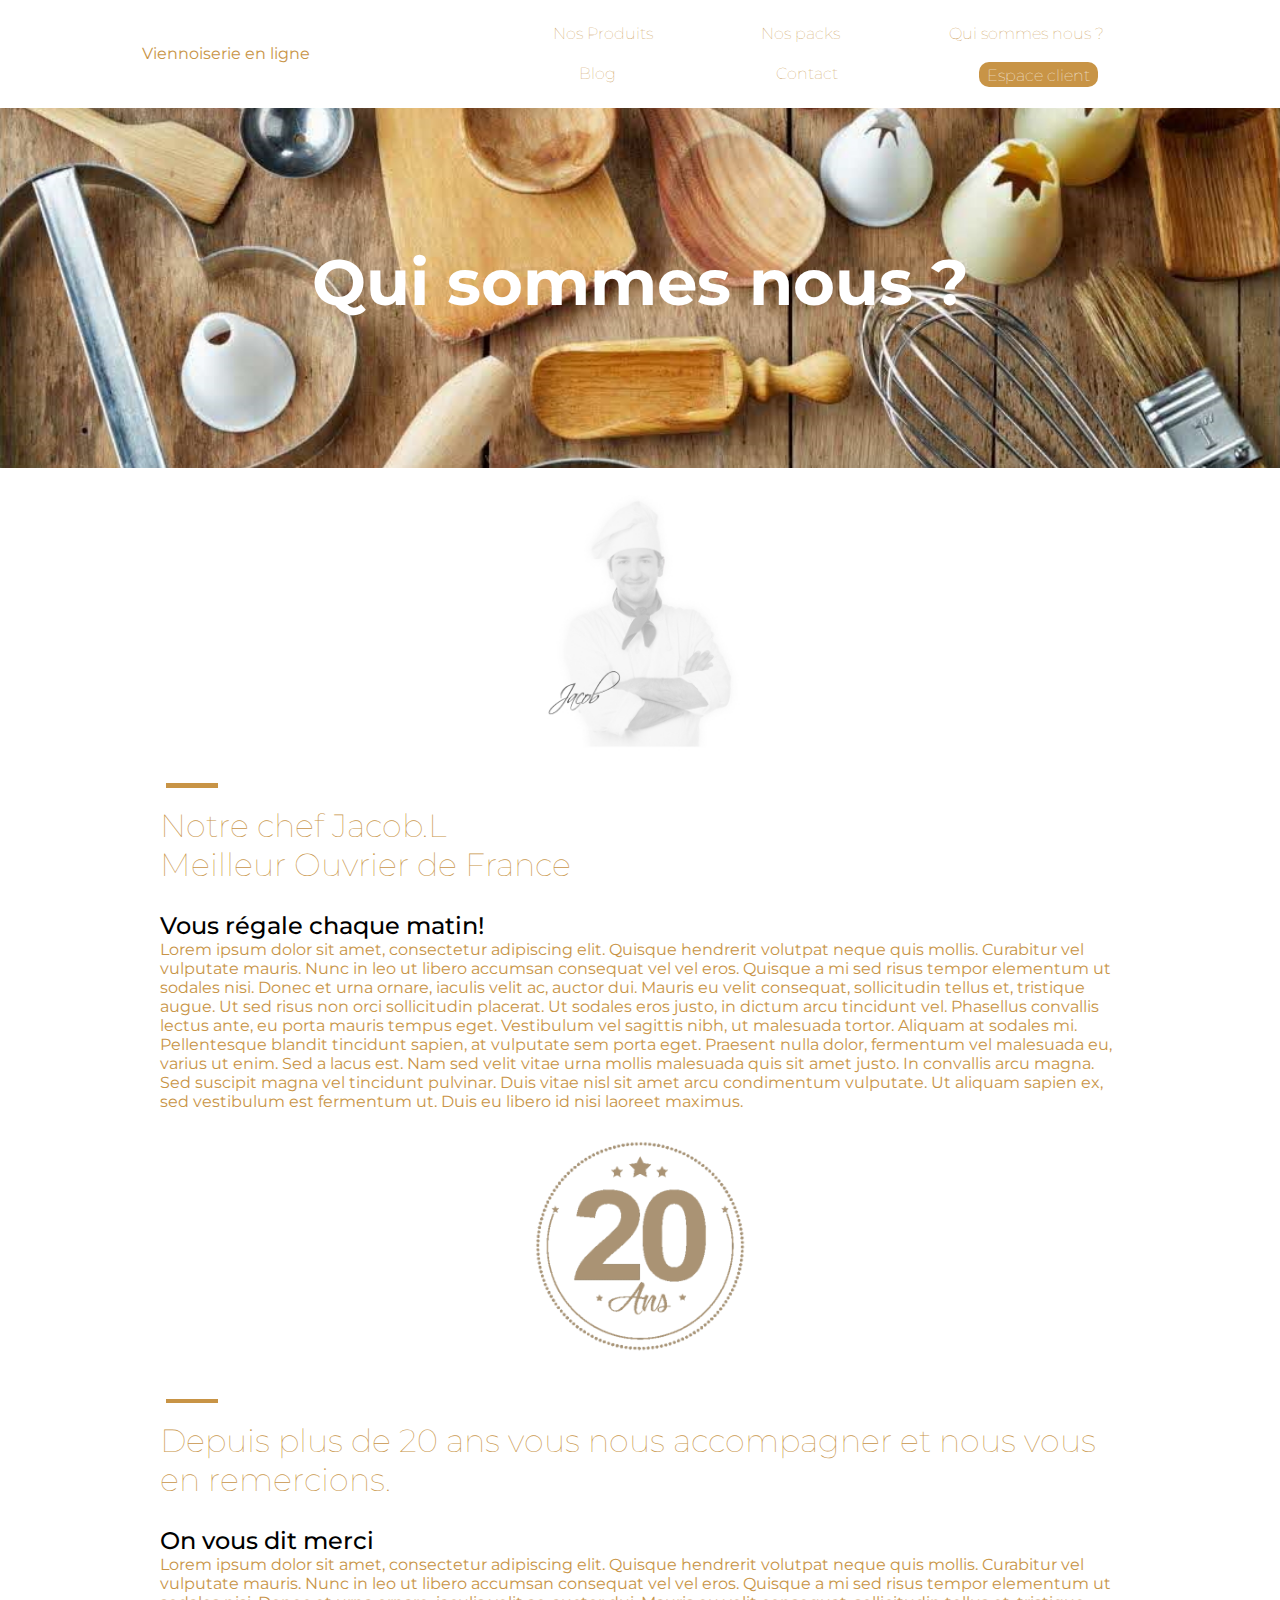
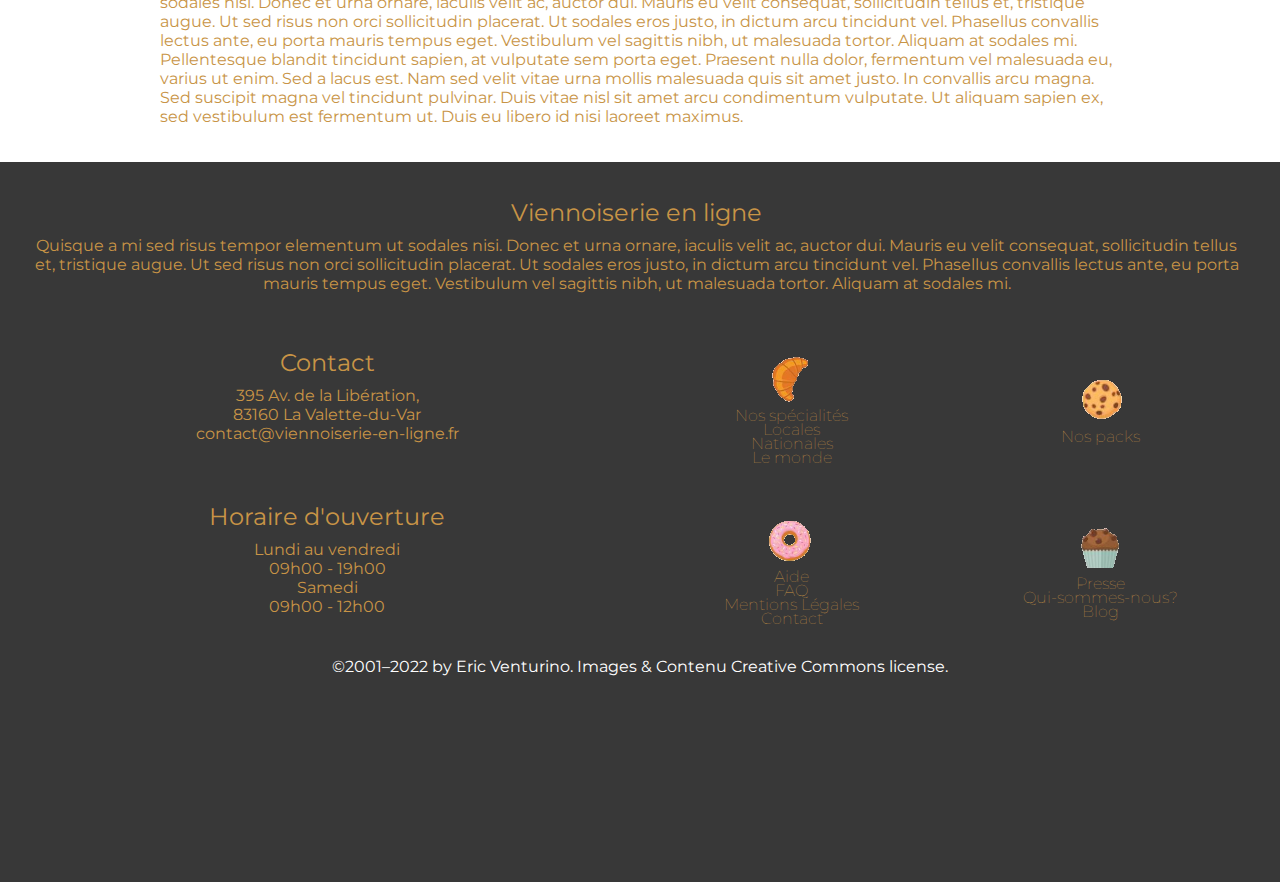
<file: pages/qui_sommes_nous.html>
<!DOCTYPE html>
<html lang="fr">

<head>
    <meta charset="UTF-8">
    <meta http-equiv="X-UA-Compatible" content="IE=edge, chrome=1">
    <meta name="viewport" content="width=device-width, minimum-scale=1">
    <link rel="stylesheet" href="../css/index.css">
    <link rel="stylesheet" href="../css/pages_style.css">
    <link rel="preconnect" href="https://fonts.googleapis.com">
    <link rel="preconnect" href="https://fonts.gstatic.com" crossorigin>
    <link href="https://fonts.googleapis.com/css2?family=Montserrat:wght@400;700&display=swap" rel="stylesheet">
    <link rel="icon" type="image" href="https://img.icons8.com/emoji/344/croissant-emoji.png">
    <script src="../script/script_menu.js" defer></script>
    <title>Viennoiserie-en-ligne</title>
</head>

<body>

    <!--  barre de menu -->
    <header>
        <nav class="nav-bar">
            <div class="Logo">
                <h4><a href="../index.html">Viennoiserie en ligne</a></h4>
            </div>
            <ul class="nav-links">
                <li>
                    <a href="../pages/nos_produits.html">Nos Produits</a>
                </li>
                <li>
                    <a href="../pages/nos_packs.html">Nos packs</a>
                </li>
                <li>
                    <a href="../pages/qui_sommes_nous.html">Qui sommes nous ?</a>
                </li>
                <li>
                    <a href="../pages/blog.html">Blog</a>
                </li>
                <li>
                    <a href="../pages/contact.html">Contact</a>
                </li>
                <li>
                    <a href="../pages/espace_client.html" class="client">Espace client</a>
                </li>
            </ul>
            <div class="burger">
                <div class="line1"></div>
                <div class="line2"></div>
                <div class="line3"></div>
            </div>
        </nav>
        <section class="top-page sommes">
            <h1>
                Qui sommes nous ?
            </h1>
        </section>
    </header>
    <main>
        <article>
           
            <section class="bloc-nous">
                <div class="chef image-nous">
                </div>
                <div>
                    <div class="barre"></div>
                    <h2>Notre chef Jacob.L<br>Meilleur Ouvrier de France</h2>
                    <h3>Vous régale chaque matin!</h3>
                    <p>Lorem ipsum dolor sit amet, consectetur adipiscing elit. Quisque hendrerit volutpat neque quis
                        mollis. Curabitur vel vulputate mauris. Nunc in leo ut libero accumsan consequat vel vel eros.
                        Quisque a mi sed risus tempor elementum ut sodales nisi. Donec et urna ornare, iaculis velit ac,
                        auctor dui. Mauris eu velit consequat, sollicitudin tellus et, tristique augue. Ut sed risus non
                        orci sollicitudin placerat. Ut sodales eros justo, in dictum arcu tincidunt vel. Phasellus
                        convallis lectus ante, eu porta mauris tempus eget. Vestibulum vel sagittis nibh, ut malesuada
                        tortor. Aliquam at sodales mi. Pellentesque blandit tincidunt sapien, at vulputate sem porta
                        eget. Praesent nulla dolor, fermentum vel malesuada eu, varius ut enim.

                        Sed a lacus est. Nam sed velit vitae urna mollis malesuada quis sit amet justo. In convallis
                        arcu magna. Sed suscipit magna vel tincidunt pulvinar. Duis vitae nisl sit amet arcu condimentum
                        vulputate. Ut aliquam sapien ex, sed vestibulum est fermentum ut. Duis eu libero id nisi laoreet
                        maximus.</p>
                </div>
            </section>
            <section>
                <div class="an image">

                </div>
                <div class="colonne-bloc reprise">
                    <div class="barre"></div>
                    <h2>Depuis plus de 20 ans vous nous accompagner et nous vous en remercions.</h2>
                    <h3>On vous dit merci</h3>
                    <p>Lorem ipsum dolor sit amet, consectetur adipiscing elit. Quisque hendrerit volutpat neque quis
                        mollis. Curabitur vel vulputate mauris. Nunc in leo ut libero accumsan consequat vel vel eros.
                        Quisque a mi sed risus tempor elementum ut sodales nisi. Donec et urna ornare, iaculis velit ac,
                        auctor dui. Mauris eu velit consequat, sollicitudin tellus et, tristique augue. Ut sed risus non
                        orci sollicitudin placerat. Ut sodales eros justo, in dictum arcu tincidunt vel. Phasellus
                        convallis lectus ante, eu porta mauris tempus eget. Vestibulum vel sagittis nibh, ut malesuada
                        tortor. Aliquam at sodales mi. Pellentesque blandit tincidunt sapien, at vulputate sem porta
                        eget. Praesent nulla dolor, fermentum vel malesuada eu, varius ut enim.

                        Sed a lacus est. Nam sed velit vitae urna mollis malesuada quis sit amet justo. In convallis
                        arcu magna. Sed suscipit magna vel tincidunt pulvinar. Duis vitae nisl sit amet arcu condimentum
                        vulputate. Ut aliquam sapien ex, sed vestibulum est fermentum ut. Duis eu libero id nisi laoreet
                        maximus.</p>
                </div>
            </section>
        </article>
    </main>
    <footer>

        <div class="tableau">
            <div class="element1">
                <p class="titre-footer">Viennoiserie en ligne</p>
                <p class="text-footer">Quisque a mi sed risus tempor elementum ut sodales nisi. Donec et urna
                    ornare,
                    iaculis
                    velit
                    ac, auctor dui. Mauris eu velit consequat, sollicitudin tellus et, tristique augue. Ut sed
                    risus
                    non
                    orci sollicitudin placerat. Ut sodales eros justo, in dictum arcu tincidunt vel. Phasellus
                    convallis
                    lectus ante, eu porta mauris tempus eget. Vestibulum vel sagittis nibh, ut malesuada tortor.
                    Aliquam
                    at sodales mi.</p>
            </div>
            <div class="element2">
                <p class="titre-footer">Contact</p>
                <p class="text-footer">395 Av. de la Libération,<br> 83160 La Valette-du-Var
                    <br> contact@viennoiserie-en-ligne.fr
                </p>
            </div>
            <div class="element3">
                <p class="titre-footer">Horaire d'ouverture</p>
                <p class="text-footer">Lundi au vendredi<br> 09h00 - 19h00 <br>
                    Samedi <br>09h00 - 12h00
                </p>
            </div>
            <div class="element4">
                <li><a href="#">Nos spécialités</a></li>
                <li><a href="#">Locales</a></li>
                <li><a href="#">Nationales</a></li>
                <li><a href="#">Le monde</a></li>
            </div>
            <div class="element5">
                <li><a href="./pages/nos_packs.html">Nos packs</a></li>
            </div>
            <div class="element6">
                <li><a href="#">Aide</a></li>
                <li><a href="#">FAQ</a></li>
                <li><a href="#">Mentions Légales</a></li>
                <li><a href="./pages/contact.html">Contact</a></li>
            </div>
            <div class="element7">
                <li><a href="#">Presse</a></li>
                <li><a href="./pages/qui_sommes_nous.html">Qui-sommes-nous?</a></li>
                <li><a href="./pages/blog.html">Blog</a></li>
            </div>
        </div>
        <p class="corporate"> ©2001–2022 by Eric Venturino. Images & Contenu Creative Commons license.</p>
    </footer>
</body>

</html>
</file>
<file: css/index.css>
* {
    margin: 0;
    box-sizing: border-box;
    font-family: 'Montserrat', sans-serif;
    color: #C89446;
    list-style-type: none;
    text-decoration: none;
    font-size: 1rem;
}

.dark{
    background-color: #222;
    color: #e6e6e6;
}

.clair{
    color: white;
}

.nav-bar {
    display: flex;
    justify-content: space-around;
    align-items: center;
    min-height: 8vh;
    height: 60px;
}

.burger div {
    width: 25px;
    height: 4px;
    margin: 5px;
    border-radius: 50px;
    background-color: #C89446;
}

html,
body {
    overflow-x: hidden;
}

nav {
    padding-top: 0px;
    min-height: 8vh;
}

h4 {
    font-size: 1rem;
}

.nav-links {
    position: absolute;
    right: 0;
    height: 82vh;
    top: 8vh;
    background-image: url(../img/menu.jpg);
    background-size: cover;
    color: white;
    display: flex;
    flex-direction: column;
    justify-content: space-around;
    align-items: center;
    width: 100%;
    transform: translateX(100%);
    transition: transform 0.5s ease-in;
}

li {
    opacity: 1;
}

a {
    display: inline-block;
    color: #C89446;
    margin-right: 50px;
    background-color: rgba(255, 255, 255, 0.774);
    padding: 20px;
    line-height: 0px;
    border-radius: 10px;
    font-weight: bold;
}

.presentation {
    background-image: url(../img/viennoiserieenligne.jpg);
    background-position: center;
    background-size: 100%;
    background-repeat: no-repeat;
}

.bienvenue {
    padding-top: 2vh;
    font-size: 1.5rem;
    color: white;
    text-align: center;
}

h1 {
    text-align: center;
    color: white;
    font-size: 1.7rem;
    margin-top: 2vh;
}

.specialite {
    text-align: center;
    color: white;
    font-size: 1.5rem;
    margin: 3vh auto;
    padding-bottom: 2vh;
}

.croissant {
    margin: auto;
    height: 30vh;
    background-image: url(../img/croissant.jpg);
}

.image {
    background-size: 70%;
    background-position: center;
    background-repeat: no-repeat;
}
.bloc-2,.bloc-3, 
.imageb {
    background-size: 70%;
    background-size: cover;
    background-position: center;
    background-repeat: no-repeat;
}

.container-droite,
.container-gauche {
    width: 96vw;
    margin: auto;
}

.barre {
    margin: 2vh 0.5vw;
    height: 0.5vh;
    width: 4vw;
    background-color: #C89446;
}

h2 {
    font-size: 2rem;
    font-weight: lighter;
}

h3 {
    color: black;
    font-size: 1.5rem;
    font-weight: 500;
}

.text {
    margin: 3vh auto;
}

.plus {
    text-align: right;
}

.boutique {
    height: 30vh;
    background-image: url(../img/boutique.jpg);
    background-size: cover;

}

.center {
    text-align: center;
    margin: auto;
}

.auto {
    margin: auto;
}

.decallage,
.blog {
    text-align: center;
    margin: 3vh auto;
}

.chef {
    height: 30vh;
    background-size: contain;
    background-image: url(../img/chef.jpg);
    margin: 4vh;
}

.map {
    height: 35vh;
    width: 100vw;
}


footer {
    background-color: #383838;
    margin-top: 4vh;
    height: 119vh;
}

.footerm {
    height: 153vh;
}

.tableau {
    width: 96vw;
    height: 725px;
    margin: auto;
    display: grid;
    grid-template-columns: 49vw 49vw;

}

.text-footer {
    text-align: center;
}

.titre-footer {
    margin: 1vh auto;
    font-size: 1.5rem;
    text-align: center;
}

.element1 {
    grid-row: 1;
    grid-column: 1/3;
}

.element2 {
    grid-row: 2;
    grid-column: 1/3;

}

.element3 {
    grid-row: 3;
    grid-column: 1/3;
}

.element4 {
    grid-row: 4;
    grid-column: 1;
    margin: auto;
}

.element5 {
    grid-row: 4;
    grid-column: 2;
    margin: auto;
}

.element6 {
    grid-row: 5;
    grid-column: 1;
    margin: auto;
}

.element7 {
    grid-row: 5;
    grid-column: 2;
    margin: auto;
}

.savoir {
    display: none;
}

.navigation ul {
    text-align: center;
    width: 96vw;
}

.navigation {
    width: 96vw;
    margin: auto;
    padding-top: 0px;
}

.list-produit {
    width: 196px;
}

div li a {
    text-align: center;
    margin: -20px;

    background-color: transparent;
}

div li {
    text-align: center;
    width: 194px;
}

.tableau a {
    padding: 0;
    text-align: center;
    background-color: transparent;
    margin-top: 1vh;
}

.corporate {
    margin-top: 10px;
    text-align: center;
    color: white;
}


/* ---------------------------------Media querie--------------------------------- */


@media screen and (min-width:600px) {
    .nav-links {

        height: 80vh;
        top: 8vh;

    }

    .container-droite,
    .container-gauche {
        width: 85vw;
    }

    .boutique {
        background-size: cover;
    }

    .bloc-3 {
        width: 85vw;
        margin: auto;
    }

    .bienvenue {
        font-size: 2rem;
    }

    h1 {
        font-size: 2.8rem;
    }

    .specialite {
        font-size: 2.2rem;
    }

    .chef {
        background-size: contain;
    }

    .image {
        background-size: contain;
        background-position: center;
    }
    .tableau {
    
        grid-template-columns: 48vw 48vw;
    gap: 10px;
    }

    .aide {
        grid-row: 1;
        grid-column: 3;
    }

    .presse {
        grid-row: 1;
        grid-column: 2;
    }

    .pack {
        grid-row: 2;
        grid-column: 2;
    }

    .savoir {
        display: none;
    }

}

@media screen and (min-width:974px) {

    .nav-bar {

        height: 12vh;
        width: 95vw;
        margin: auto;
    }

    .nav-links {
        height: 80px;
        position: static;
        color: #C89446;
        display: flex;
        flex-direction: row;
        justify-content: space-around;
        flex-wrap: wrap;
        background-image: none;
        align-items: center;
        width: 80%;
        transform: none;
        transition: none;
        font-size: 1rem;
        padding-bottom: 5vh;
    }

    .burger {
        display: none;
    }

    h4 a {
        text-align: center;
        height: 80px;
        width: 100%;
        line-height: 40px;
    }

    a {
        display: block;
        color: #C89446;
        font-size: 1rem;
        text-align: left;
        background-color: rgba(255, 255, 255, 0.774);
        height: 25px;
        border-radius: 10px;
        font-weight: lighter;
    }

    .image {
        background-size: contain;
    }


    .savoir {
        display: block;


        width: 150px;
        margin: auto;
    }

    .client {
        background-color: #C89446;
        color: white;
        line-height: 0.8rem;
        padding: 8px;
        border-radius: 10px;
    }
}




@media screen and (min-width:1024px) {


    .bienvenue {
        font-size: 3rem;
    }

    h1 {
        font-size: 4rem;
        margin: 4vh auto;
    }

    .specialite {
        font-size: 2.5rem;
        margin: 4vh auto;
    }

    .bloc-1,
    .bloc-2,
    .bloc-5 {
        width: 75vw;
        margin: auto;
        display: flex;
        justify-content: space-between;
    }

    .bloc-3 {
        width: 75vw;
        margin: 5vh auto;
    }

    .carre {
        margin: auto 2vw;
        width: 40%;
        height: 40%;
        border: #C89446 1px solid;
    }

    .plus a {
        text-align: right;
        padding: 0;
    }

    .boutique,
    .chef {
        margin: 0;
    }

    .losange {
        margin: auto;
        width: 300px;
        height: 300px;
        transform: rotate(45deg);
        border: #C89446 1px solid;
    }

    .blog,
    .savoir {
        position: relative;
        top: -200px;

    }

    .savoir {
        left: -15px;
        width: 120px;
        margin: auto;
    }

    .decallage {
        margin: 0;
    }

    .offre {
        margin-top: 3vh;
        background-image: url(../img/offre-viennoiserie.png);
        height: 10vh;
    }

    .produit {

        background-image: url(../img/croissant-beurre.png);
        height: 10vh;
    }

    .map {
        height: 35vh;
        width: 100vw;
  
    }

    .image-bloc2 h3 {
        margin-top: -10vh;
    }

    .nav-links {
        max-width: 700px;
    }

    footer {
        margin-top: 4vh;
        height: 80vh;
    }

    .tableau {
        width: 96vw;
        height: 485px;
        grid-template-columns: 23vw 23vw 23vw 23vw;

        gap: 15px;
    }

    .element1 {
        margin-top: 3vh;
        grid-column: 1/5;
    }

    .element4 {
        grid-row: 2;
        grid-column: 3;

    }

    .element5 {
        grid-row: 2;
        grid-column: 4;
    }

    .element6 {
        grid-row: 3;
        grid-column: 3;
    }

    .element7 {
        grid-row: 3;
        grid-column: 4;
    }

    .element4::before {
        content: url(../img/ico\ croissant.png);
        margin-left: 37%;
    }

    .element5::before {
        content: url(../img/ico\ cookie.png);
        margin-left: 37%;
    }

    .element6::before {
        content: url(../img/ico\ donus.png);
        margin-left: 37%;
    }

    .element7::before {
        content: url(../img/ico\ muffin.png);
        margin-left: 37%;
    }
}

@media screen and (min-width:1366px) {
    .nav-bar {
        height: 7vh;
        margin-top: 0;
    }

    .nav-links {
        max-width: 100%;
        width: 100%;
        padding-bottom: 0;
    }

    h4 a {
        height: 75px;
        background-color: transparent;
    }

    .bloc-4 {
        height: 60vh;
        margin: auto;
        display: flex;
        align-items: center;
        justify-content: center;
    }
.bloc-6 {
    width: 100vw;
}
    .losange {
        margin: auto;
        height: 250px;
        width: 250px;
    }

    .image-bloc,
    .image-bloc2 {
        display: flex;
        flex-direction: row-reverse;
        align-items: center;
        height: 250px;
        width: 30%;
        position: relative;
        top: -75px;
    }

    .bloc-5 {
        margin-top: -10vh;
    }

    .image-bloc2 h3,
    .image-bloc h3 {
        width: 100%;
        margin-top: 0;
        font-size: 1rem;
    }

    .offre,
    .produit {
        margin: auto;
        height: 200px;
        width: 200px;
    }

    .map {
        width: 100vw;
    }

    .blog {
        top: -185px;
    }

    .savoir {
        top: -185px;
    }

    .navigation {
        margin: auto;
        grid-template-columns: 20vw 20vw 20vw 20vw;

        grid-template-rows: 20vh;
        gap: 5vw;

    }

    .aide {
        grid-row: 1;
        grid-column: 4;
    }

    .presse {
        grid-row: 1;
        grid-column: 3;
    }

    .pack {
        grid-row: 1;
        grid-column: 2;
    }

    footer {
        margin-top: 4vh;
        height: 60vh;
        overflow: hidden;
    }

    #particle-js {
        display: none;
        width: 50%;
        height: 100%;

    }

    .relative {
        position: relative;
        top: -140vh;
    }

    footer {
        height: 60vh;
    }
.footerm {
    height: 100vh;
}
}

@media screen and (min-width:1440px) {
    main {
        width: 1400px;
        margin: auto;
    }

    .bienvenue {
        padding-top: 3vh;
    }

    h1 {

        margin: 6vh auto;
    }

    .specialite {
        margin: 5vh auto;
        padding-bottom: 5vh;
    }

    .image-bloc2 h3,
    .image-bloc h3 {

        font-size: 1.5rem;
    }

}

.nav-active {
    transform: translateX(0%);
}
</file>
<file: css/pages_style.css>
* {
    scroll-behavior: smooth;
}


h1 {
    margin-top: -13vh;
}

.top-page {
    background-position: center;
    background-size: 100%;
}

.carre {
    margin: 25px auto;
    width: 200px;
    height: 200px;
    border: #C89446 1px solid;
}
.list.produit {
height: 235px;
}
.list-produit li {
    margin-top: 25px;
    text-align: center;
}

.simple,
.bloc-produits, .bloc-blog {
    width: 92vw;
    margin: 3vh auto;
}

.image-produit,
.image-nous,
.image {
    margin-top: 3vh;
    height: 30vh;
    background-position: center;
    background-repeat: no-repeat;
    background-size: contain;
}

.image-pack {
    height: 20vh;
    width: 96vw;
    margin-top: 10vh;
    background-size: 100%;
    margin: auto;
}

.colonne-bloc,
.bloc-nous {
    width: 92vw;
    margin: 0 auto;
}

h2 {
    margin-bottom: 3vh;
}

.formulaire {
    margin: auto;
    display: flex;
    flex-direction: column;
    width: 90vw;

}

label,
input {
    border: #C89446 1px solid;
    background-color: #F3F3F3;
    margin: 3vh;
    width: 90%;
}

textarea {
    float: right;
    background-color: #F3F3F3;
    margin-left: 47px;
    width: 83vw;
    height: 150px;
    margin: auto;
}

.envoyer {
    margin: 2vh auto;
    width: 90vw;
    text-align: center;

}
.text-pack {
    width: 75vw;
    margin: auto;
}


.pack {
    padding-top: 20vh;
    background-image: url(../img/pack.jpg);
}

.sommes {
    padding-top: 20vh;
    background-image: url(../img/qui-sommes-nous.jpg);
}

.produits {
    padding-top: 20vh;
    background-image: url(../img/produits.jpg);
}

.contact {
    padding-top: 20vh;
    background-image: url(../img/contact.jpg);
}

.mon-blog {
    padding-top: 20vh;
    background-image: url(../img/blog.jpg);
}

.pain-chocolat {
    background-image: url(../img/pain_chocolat.png);
}

.tresse {
    background-image: url(../img/tresse.jpg);
}

.palmier {
    background-image: url(../img/palmier.jpg);
}


.entreprise {
    background-image: url(../img/dejeuner\ entreprise.jpg);
    margin: 5vh auto;
    background-size: cover;
    width: 100vw;
}

.famille {
    background-image: url(../img/dejeuner\ famille.jpg);
    margin: 5vh auto;
    background-size: cover;
    width: 100vw;
}

.an {
    background-image: url(../img/20-ans.png);
    height: 30vh;
    margin: 0vh auto;
}


.team-cafe {
    background-image: url(../img/team-cafe.jpg);
    margin-bottom: 5vh;
}

.cafe-sans {
    background-image: url(../img/cafe-sans.jpg);
    margin-bottom: 5vh;
}

.concours {
    background-image: url(../img/concours.jpg);
    margin-bottom: 5vh;
}





/* ---------------------------------Media querie--------------------------------- */
@media screen and (min-width:600px) {
    .bloc-2 {
        width: 92vw;
        margin: auto;
    }
    textarea {
        float: none;        
        width: 81vw;
        height: 150px;
        margin-left: 27px;
    }
}

@media screen and (min-width:974px) {

    .image-produit {
        width: 200px;
        height: 200px;
        margin: 0 20px;
    }

    .carre {
        width: 200px;
        height: 200px;
    }

    .simple {
        width: 70%;
    }

    .bloc-produits {
        width: 75vw;
        display: flex;
        justify-content: center;
        margin: auto;
    }

    .responsive {
        width: 70%;
        margin-left: 3vw;
    }

    .bloc-2 {
        display: flex;
    }

    .deca {
        width: 70%;
    }
    textarea {
        float: none;        
        width: 81vw;
        height: 150px;
        margin-left: 27px;
    }
}


@media screen and (min-width:1024px) {

    .produits,
    .pack,
    .sommes,
    .mon-blog, .contact {
        height: 40vh;
        padding-top: 38vh;
        background-size: 100%;
    }

    h1 {
        margin-top: -23vh;
    }

    .bloc-produits:nth-child(2) {
        margin-right: 50px;
    }
    .colonne-bloc,
    .bloc-nous {
        width: 75vw;
        margin: 0 auto;
    }
    .image-produit {
        width: 250px;
        height: 250px;
    }
.text-p {
    columns: 2;
}
.map {
    width: 75vw;
}
}

@media screen and (min-width:1366px) {

    .bloc-produits {
        width: 90vw;
        display: flex;
        justify-content: center;
        margin: auto;
    }

    .image-pack {
        height: 40vh;
        width: 75vw;
        margin-top: 8vh;
        background-position: center;
    }

    .text-pack {
        width: 75vw;
        margin: auto;
    }

    .text-pack:nth-child(2) {
        margin-bottom: 6vh;
    }

    .image-nous {
        height: 30vh;
    }

    .reprise,
    .bloc-nous {
        width: 75vw;
    }


    .image-produit {
        width: 40%;
        height: 250px;
        margin-top: 2vh;
    }

    .formulaire {
        width: 90vw;
        margin: auto;
        height: 500px;
        display: flex;
        flex-direction: row;
        align-items: center;
    }

    .text-p {
        columns: 3;
    }
    .form {
        width: 95%;
      
        margin-right: 5vw;
    }

    .form-text {
        width: 60%;
    }

    .formulaire {
        display: flex;
        align-items: center;
        width: 75vw;
    }

    .form {
        width: 40vw;
    }

    textarea {
        float: none;        
        width: 36vw;
        height: 150px;
        margin-left: 27px;
    }

    .envoyer {
        margin: 2vh auto;
        width: 40vw;
        text-align: center;

    }
.bloc-2 {
    width: 75vw;
}
.map {
    width: 100vw;
}
}

@media screen and (min-width:1440px) {
    .bloc-produits {
        width: 75vw;
        display: flex;
        justify-content: center;
        margin: auto;
    }


}
</file>
